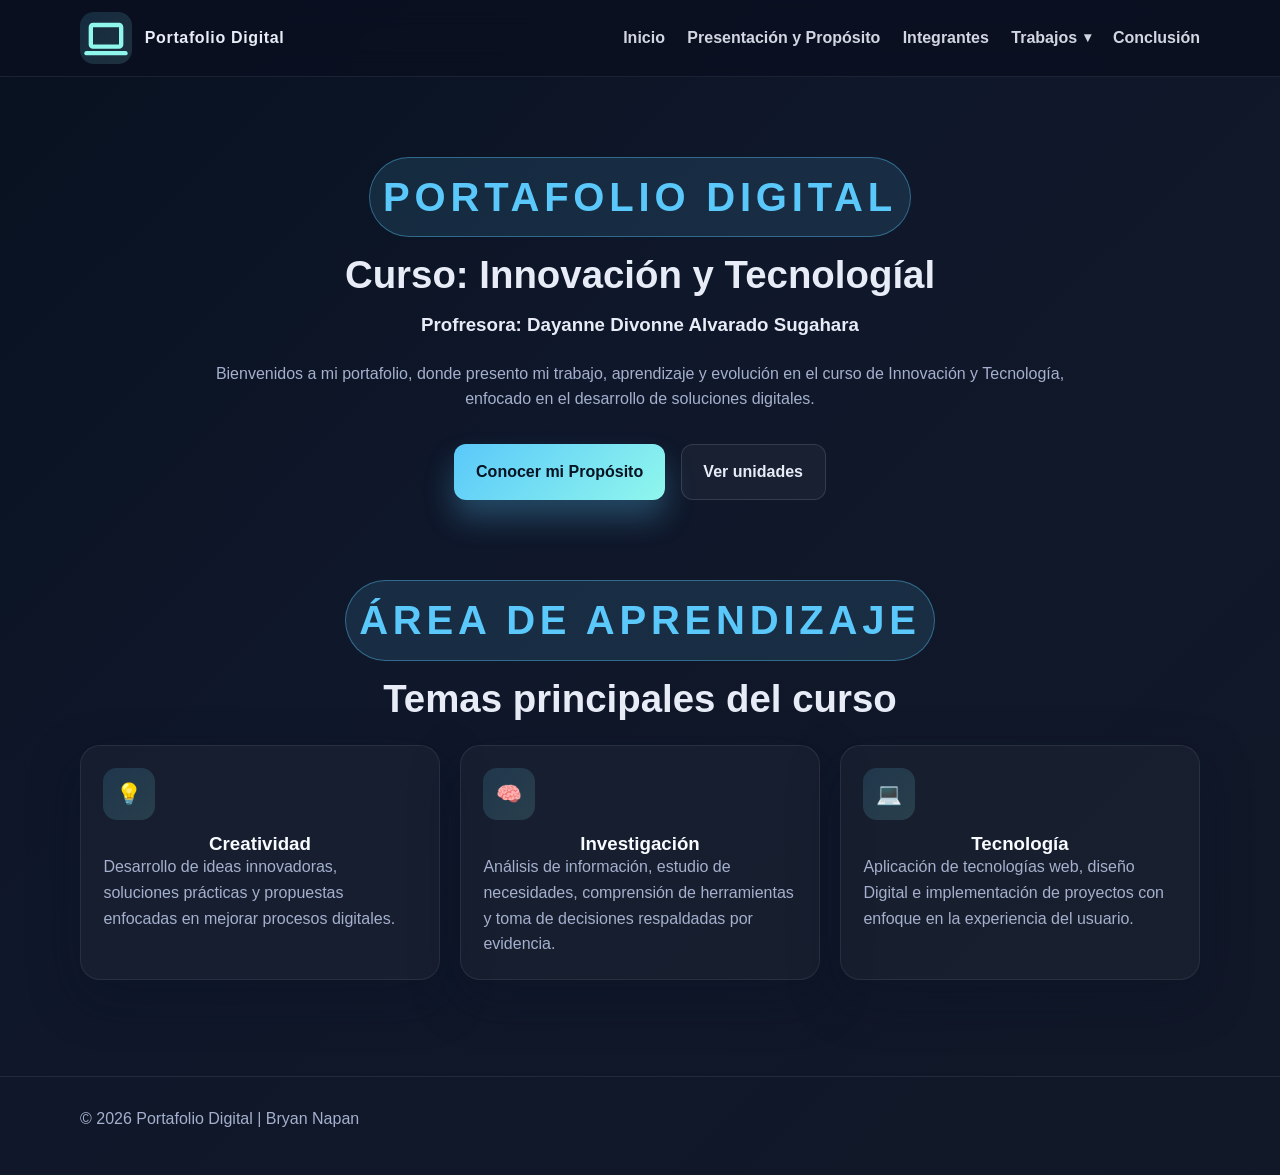
<file: index.html>
<!DOCTYPE html>
<html lang="es">

<head>
  <meta charset="UTF-8" />
  <meta name="viewport" content="width=device-width, initial-scale=1.0" />
  <title>Portafolio Digital | Inicio</title>
  <link rel="stylesheet" href="styles.css" />
</head>

<body>
  <header class="site-header">
    <div class="container navbar">
      <a class="brand" href="index.html" aria-label="Inicio">
        <span class="brand-mark"><svg xmlns="http://www.w3.org/2000/svg" width="24" height="24" viewBox="0 0 24 24"
            fill="none" stroke="currentColor" stroke-width="2" stroke-linecap="round" stroke-linejoin="round"
            class="icon icon-tabler icons-tabler-outline icon-tabler-device-laptop">
            <path stroke="none" d="M0 0h24v24H0z" fill="none" width="10" height="24" />
            <path d="M3 19l18 0" />
            <path d="M5 7a1 1 0 0 1 1 -1h12a1 1 0 0 1 1 1v8a1 1 0 0 1 -1 1h-12a1 1 0 0 1 -1 -1l0 -8" />
          </svg></span>
        <span>Portafolio Digital</span>
      </a>

      <button class="menu-button" aria-label="Abrir menú" aria-expanded="false">Menú</button>

      <nav aria-label="Navegación principal">
        <ul class="nav-links">
          <li><a href="index.html">Inicio</a></li>
          <li><a href="presentacion.html">Presentación y Propósito</a></li>
          <li><a href="integrantes.html">Integrantes</a></li>
          <li class="has-dropdown">
            <a href="unidades.html" aria-expanded="false">Trabajos</a>
            <ul class="submenu">
              <li><a href="cuaderno-digital.html">Cuaderno Digital</a></li>
              <li><a href="sitio-web.html">Sitio Web</a></li>
              <li><a href="encuesta.html">Formulario</a></li>
              <li><a href="trabajo-5.html">Trabajo 5</a></li>
              <li><a href="trabajo-6.html">Trabajo 6</a></li>
              <li><a href="trabajo-7.html">Trabajo 7</a></li>
            </ul>
          </li>
          <li><a href="conclusion.html">Conclusión</a></li>
        </ul>
      </nav>
    </div>
  </header>

  <main>
    <section class="page-hero">
      <div class="container hero-grid">
        <div>
          <span class="eyebrow">Portafolio Digital</span>
          <h2>Curso: Innovación y Tecnologíal</h2>
          <h3>Profresora: Dayanne Divonne Alvarado Sugahara </h3>
         <br> 
          <p>
            Bienvenidos a mi portafolio, donde presento mi trabajo, aprendizaje y evolución en el curso de
            Innovación y Tecnología, enfocado en el desarrollo de soluciones digitales.
          </p>
          <div class="hero-actions">
            <a class="btn btn-primary" href="presentacion.html">Conocer mi Propósito</a>
            <a class="btn btn-secondary" href="unidades.html">Ver unidades</a>
          </div>
        </div>
      </div>
    </section>

    <section class="section">
      <div class="container">
        <div class="section-head">
          <span class="eyebrow">Área de aprendizaje</span>
          <h2>Temas principales del curso</h2>
        </div>

        <div class="grid-3">
          <article class="card">
            <div class="icon">💡</div>
            <h3>Creatividad</h3>
            <p>
              Desarrollo de ideas innovadoras, soluciones prácticas y propuestas enfocadas en mejorar procesos
              digitales.
            </p>
          </article>

          <article class="card">
            <div class="icon">🧠</div>
            <h3>Investigación</h3>
            <p>
              Análisis de información, estudio de necesidades, comprensión de herramientas y toma de decisiones
              respaldadas por evidencia.
            </p>
          </article>

          <article class="card">
            <div class="icon">💻</div>
            <h3>Tecnología</h3>
            <p>
              Aplicación de tecnologías web, diseño Digital e implementación de proyectos con enfoque en la
              experiencia del usuario.
            </p>
          </article>
        </div>
      </div>
    </section>

    
  <footer class="site-footer">
    <div class="container footer-content">
      <p>© 2026 Portafolio Digital | Bryan Napan</p>
    </div>
  </footer>

  <script src="script.js"></script>
</body>

</html>
</file>
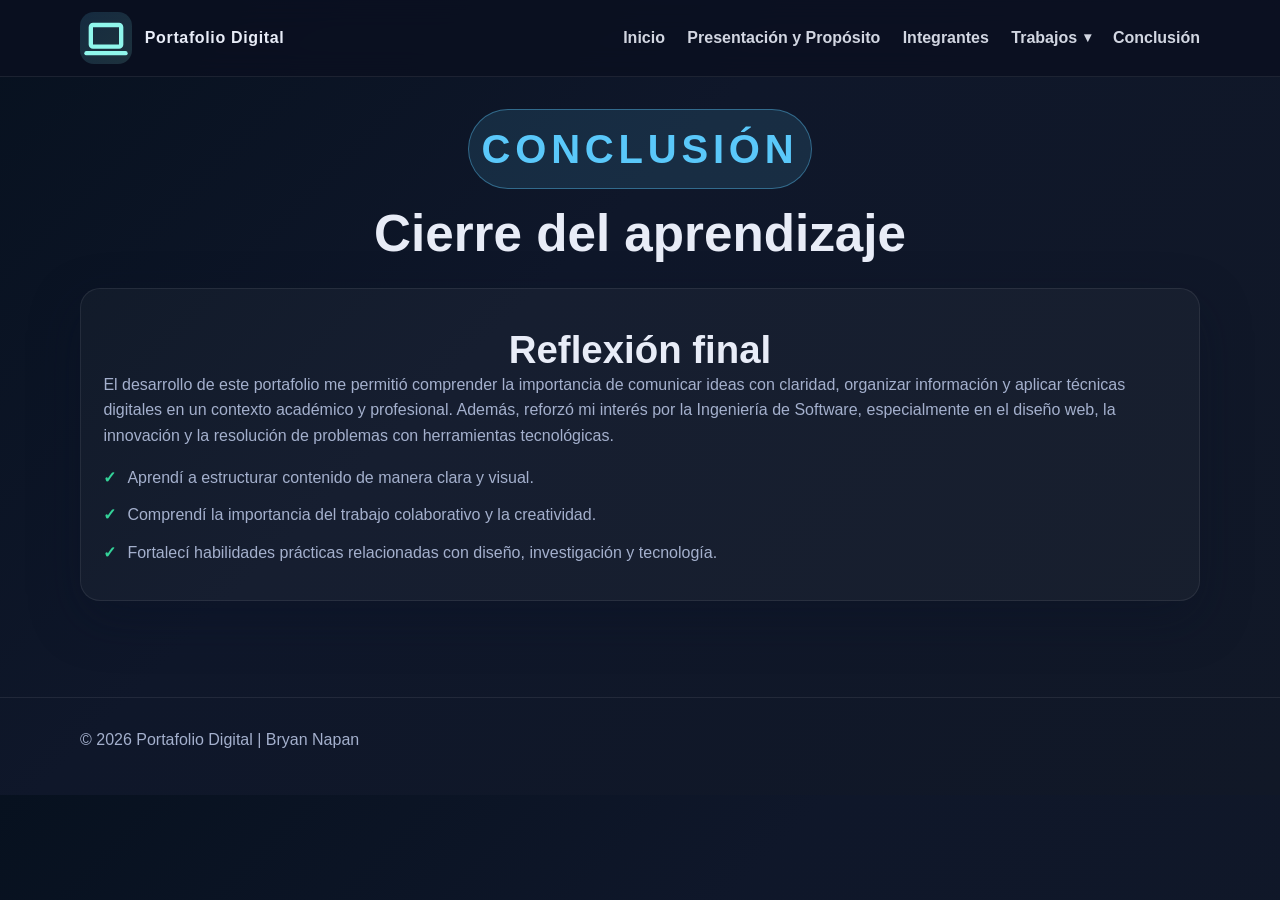
<file: conclusion.html>
<!DOCTYPE html>
<html lang="es">
  <head>
    <meta charset="UTF-8" />
    <meta name="viewport" content="width=device-width, initial-scale=1.0" />
    <title>Portafolio Digital | Conclusión</title>
    <link rel="stylesheet" href="styles.css" />
  </head>
  <body>
    <header class="site-header">
      <div class="container navbar">
       <a class="brand" href="index.html" aria-label="Inicio">
        <span class="brand-mark"><svg xmlns="http://www.w3.org/2000/svg" width="24" height="24" viewBox="0 0 24 24"
            fill="none" stroke="currentColor" stroke-width="2" stroke-linecap="round" stroke-linejoin="round"
            class="icon icon-tabler icons-tabler-outline icon-tabler-device-laptop">
            <path stroke="none" d="M0 0h24v24H0z" fill="none" width="10" height="24" />
            <path d="M3 19l18 0" />
            <path d="M5 7a1 1 0 0 1 1 -1h12a1 1 0 0 1 1 1v8a1 1 0 0 1 -1 1h-12a1 1 0 0 1 -1 -1l0 -8" />
          </svg></span>
        <span>Portafolio Digital</span>
      </a>

        <button class="menu-button" aria-label="Abrir menú" aria-expanded="false">Menú</button>

        <nav aria-label="Navegación principal">
          <ul class="nav-links">
            <li><a href="index.html">Inicio</a></li>
            <li><a href="presentacion.html">Presentación y Propósito</a></li>
            <li><a href="integrantes.html">Integrantes</a></li>
            <li class="has-dropdown">
              <a href="unidades.html" aria-expanded="false">Trabajos</a>
              <ul class="submenu">
                <li><a href="cuaderno-digital.html">Cuaderno Digital</a></li>
                <li><a href="sitio-web.html">Sitio Web</a></li>
                <li><a href="encuesta.html">Formulario</a></li>
                <li><a href="trabajo-5.html">Trabajo 5</a></li>
                <li><a href="trabajo-6.html">Trabajo 6</a></li>
                <li><a href="trabajo-7.html">Trabajo 7</a></li>
              </ul>
            </li>
            <li><a href="conclusion.html">Conclusión</a></li>
          </ul>
        </nav>
      </div>
    </header>

    <main class="container section">
      <div class="section-head">
        <span class="eyebrow">Conclusión</span>
        <h1>Cierre del aprendizaje</h1>
      </div>

      <div class="card">
        <h2>Reflexión final</h2>
        <p>
          El desarrollo de este portafolio me permitió comprender la importancia de comunicar ideas con claridad,
          organizar información y aplicar técnicas digitales en un contexto académico y profesional. Además, reforzó mi
          interés por la Ingeniería de Software, especialmente en el diseño web, la innovación y la resolución de
          problemas con herramientas tecnológicas.
        </p>
        <ul class="check-list" style="margin-top: 1rem;">
          <li>Aprendí a estructurar contenido de manera clara y visual.</li>
          <li>Comprendí la importancia del trabajo colaborativo y la creatividad.</li>
          <li>Fortalecí habilidades prácticas relacionadas con diseño, investigación y tecnología.</li>
        </ul>
      </div>

       </main>

    <footer class="site-footer">
      <div class="container footer-content">
        <p>© 2026 Portafolio Digital | Bryan Napan</p>
      </div>
    </footer>

    <script src="script.js"></script>
  </body>
</html>
</file>
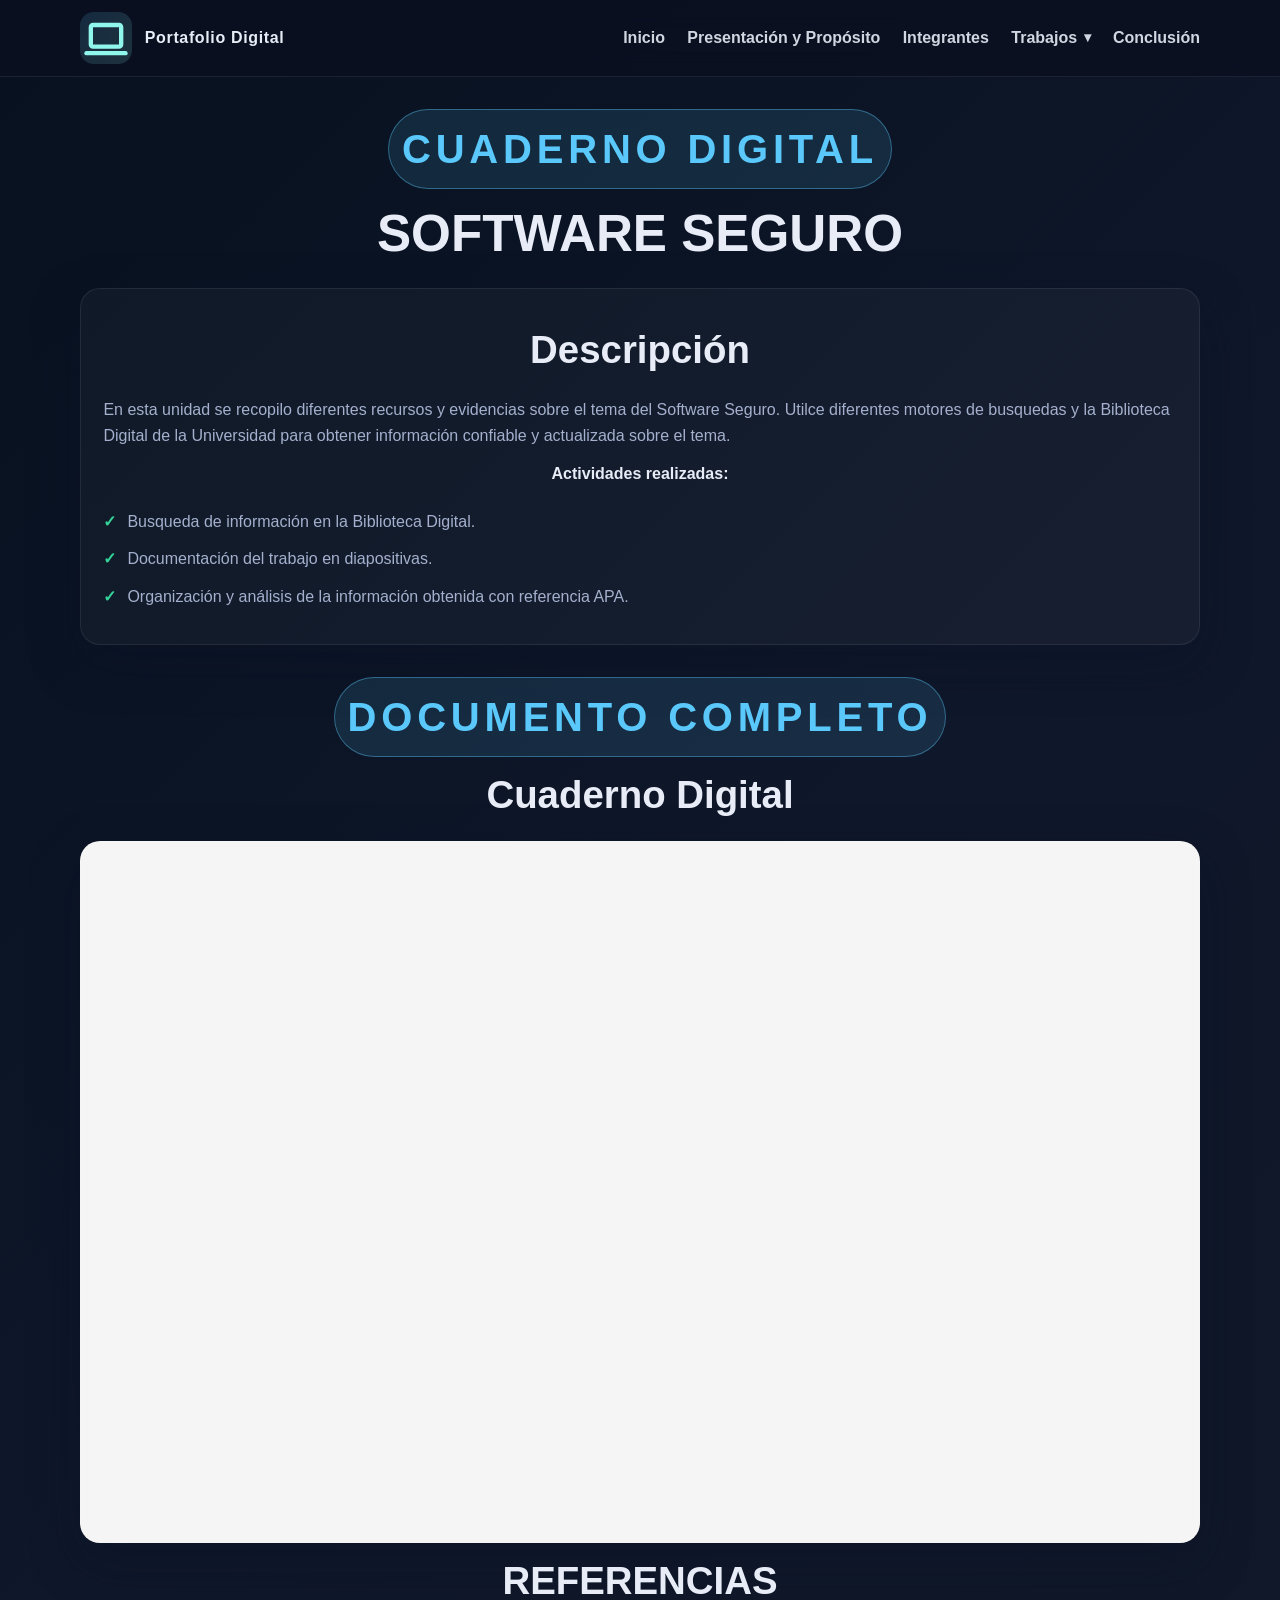
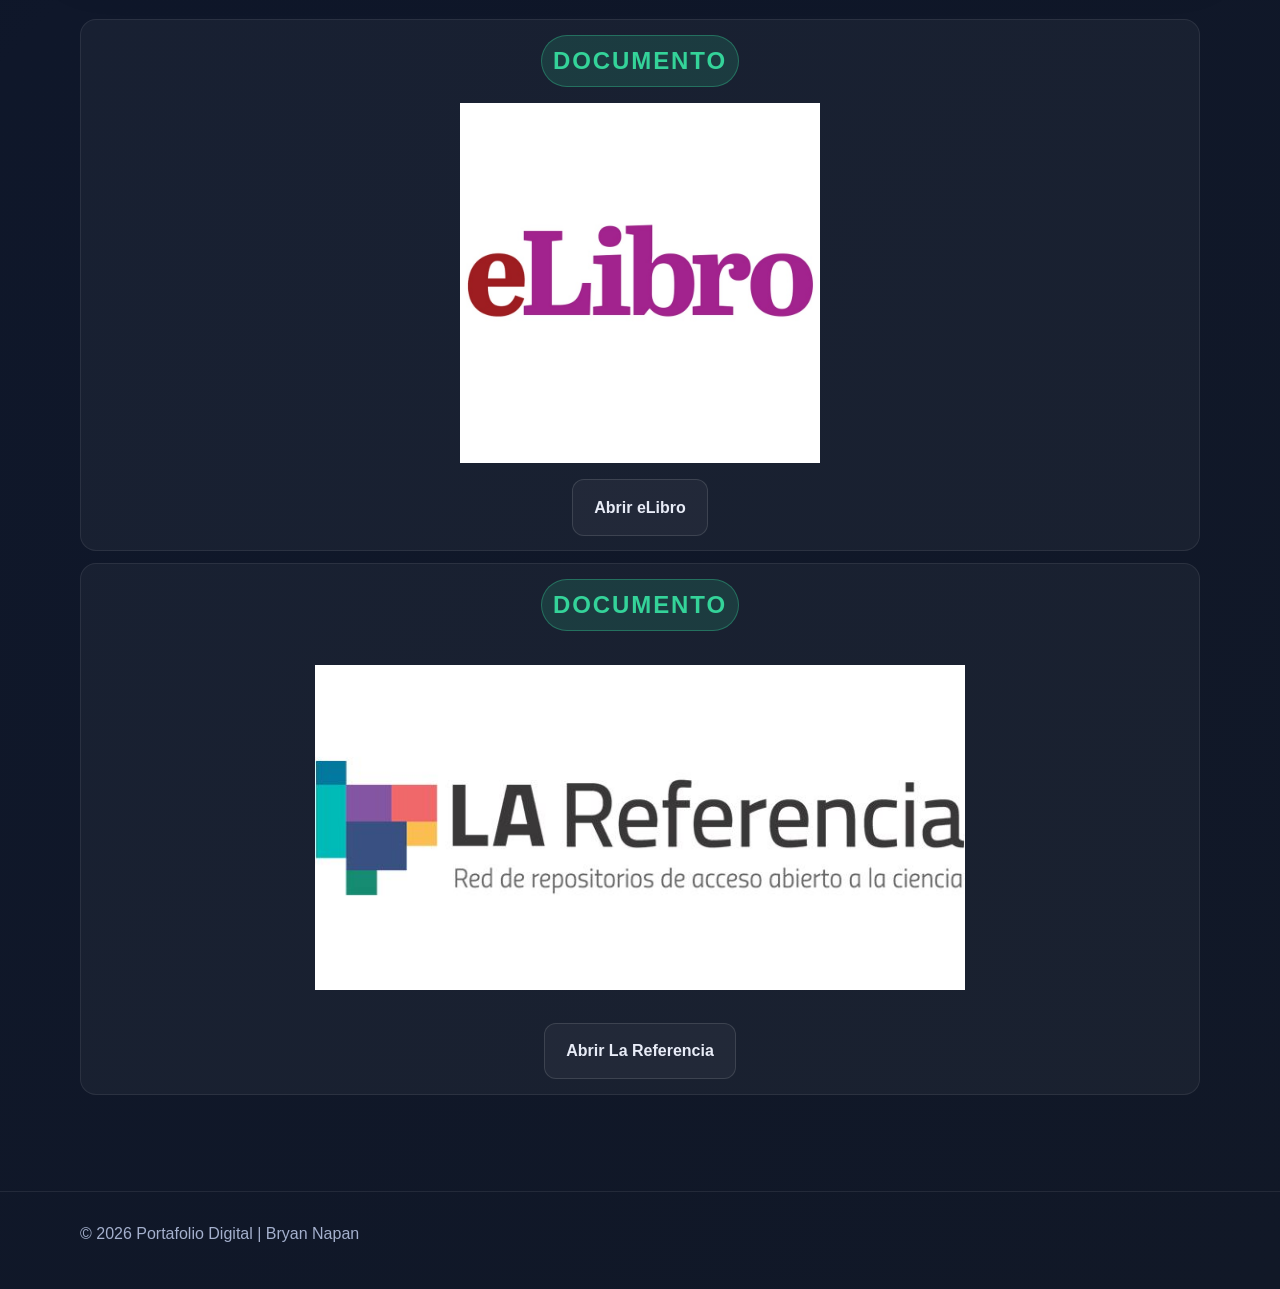
<file: cuaderno-digital.html>
<!DOCTYPE html>
<html lang="es">
  <head>
    <meta charset="UTF-8" />
    <meta name="viewport" content="width=device-width, initial-scale=1.0" />
    <title>Portafolio Digital | Cuaderno Digital</title>
    <link rel="stylesheet" href="styles.css" />
  </head>
  <body>
    <header class="site-header">
      <div class="container navbar">
        <a class="brand" href="index.html" aria-label="Inicio">
        <span class="brand-mark"><svg xmlns="http://www.w3.org/2000/svg" width="24" height="24" viewBox="0 0 24 24"
            fill="none" stroke="currentColor" stroke-width="2" stroke-linecap="round" stroke-linejoin="round"
            class="icon icon-tabler icons-tabler-outline icon-tabler-device-laptop">
            <path stroke="none" d="M0 0h24v24H0z" fill="none" width="10" height="24" />
            <path d="M3 19l18 0" />
            <path d="M5 7a1 1 0 0 1 1 -1h12a1 1 0 0 1 1 1v8a1 1 0 0 1 -1 1h-12a1 1 0 0 1 -1 -1l0 -8" />
          </svg></span>
        <span>Portafolio Digital</span>
      </a>

        <button class="menu-button" aria-label="Abrir menú" aria-expanded="false">Menú</button>

        <nav aria-label="Navegación principal">
          <ul class="nav-links">
            <li><a href="index.html">Inicio</a></li>
            <li><a href="presentacion.html">Presentación y Propósito</a></li>
            <li><a href="integrantes.html">Integrantes</a></li>
            <li class="has-dropdown">
              <a href="unidades.html" aria-expanded="false">Trabajos</a>
              <ul class="submenu">
                <li><a href="cuaderno-digital.html">Cuaderno Digital</a></li>
                <li><a href="sitio-web.html">Sitio Web</a></li>
                <li><a href="encuesta.html">Formulario</a></li>
                <li><a href="trabajo-5.html">Trabajo 5</a></li>
                <li><a href="trabajo-6.html">Trabajo 6</a></li>
                <li><a href="trabajo-7.html">Trabajo 7</a></li>
              </ul>
            </li>
            <li><a href="conclusion.html">Conclusión</a></li>
          </ul>
        </nav>
      </div>
    </header>

    <main class="container section">
      <div class="section-head">
        <span class="eyebrow">Cuaderno digital</span>
        <h1>SOFTWARE SEGURO</h1>
      </div>
      <div class="card">
        <h2>Descripción</h2>
        <br>
        <p>
          En esta unidad se recopilo diferentes recursos y evidencias sobre el tema del Software Seguro.
          Utilce diferentes motores de busquedas y la Biblioteca Digital de la Universidad para obtener información confiable y actualizada sobre el tema.
        </p>
        <ul class="check-list" style="margin-top: 1rem;">
          <h4>Actividades realizadas:</h4>
          <br>
          <li>Busqueda de información en la Biblioteca Digital.</li>
          <li>Documentación del trabajo en diapositivas.</li>
          <li>Organización y análisis de la información obtenida con referencia APA.</li>
        </ul>
      </div>

      <section class="pdf-section" aria-labelledby="pdf-title">
        <div class="section-head">
          <span class="eyebrow">Documento completo</span>
          <h2 id="pdf-title">Cuaderno Digital</h2>
        </div>
        <div class="pdf-viewer">
          <iframe
            src="Cuaderno_digital_Bryan_Napan.pdf"
            title="Cuaderno Digital completo"
            loading="lazy">
          </iframe>
        </div>
      </section>

      <section class="related-resources">
        <h2>REFERENCIAS</h2>
        <div class="resource-list">
          <div class="resource-item media-resource">
            <div class="media-resource-content">
              <span class="tag">Documento</span>
              <img class="media-image" src="elibro.jpg" alt="Portada de eLibro">
              <a class="btn btn-secondary" href="https://elibro.net/" target="_blank" rel="noopener noreferrer">Abrir eLibro</a>
            </div>
          </div>
          <div class="resource-item media-resource">
            <div class="media-resource-content">
              <span class="tag">Documento</span>
              <img class="media-image" src="lareferencia.jpg" alt="Logo de La Referencia">
              <a class="btn btn-secondary" href="https://www.lareferencia.info/" target="_blank" rel="noopener noreferrer">Abrir La Referencia</a>
            </div>
          </div>
        </div>
      </section>
    </main>

    <footer class="site-footer">
      <div class="container footer-content">
        <p>© 2026 Portafolio Digital | Bryan Napan</p>
      </div>
    </footer>

    <script src="script.js"></script>
  </body>
</html>
</file>
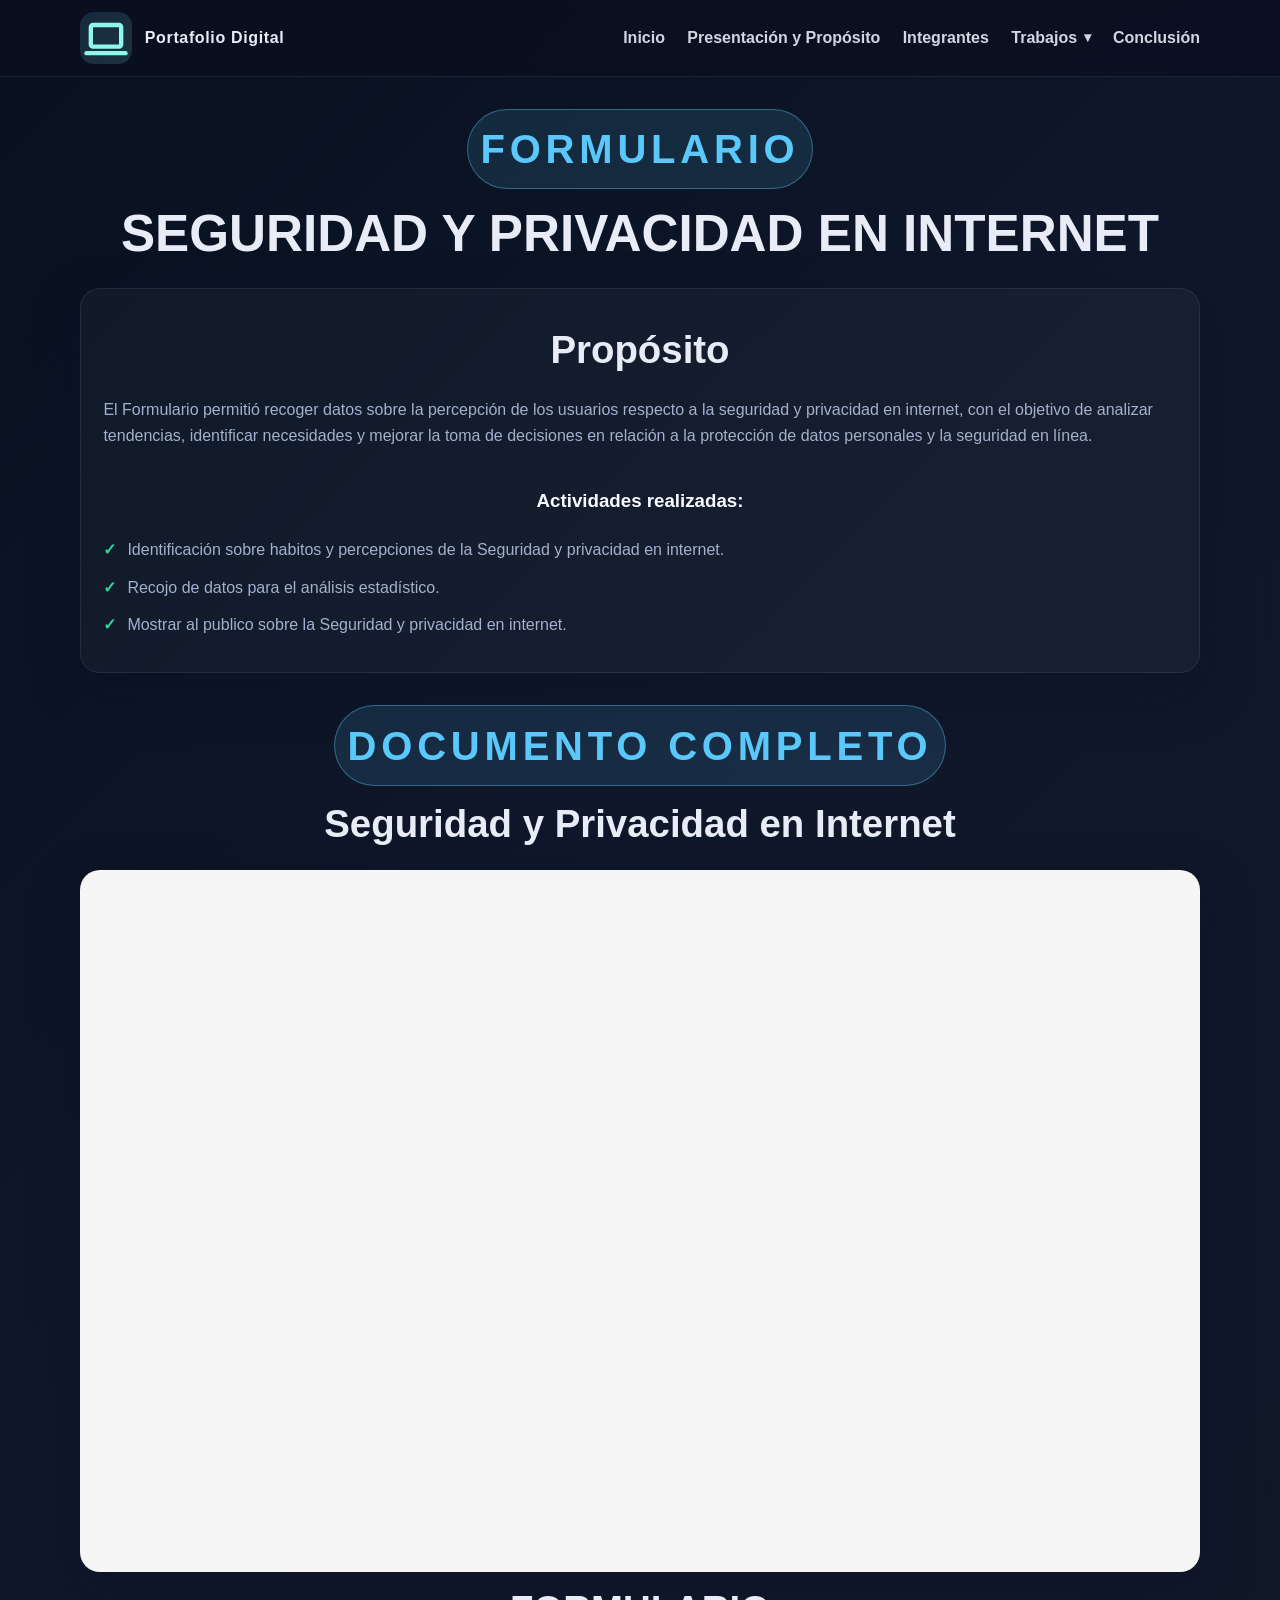
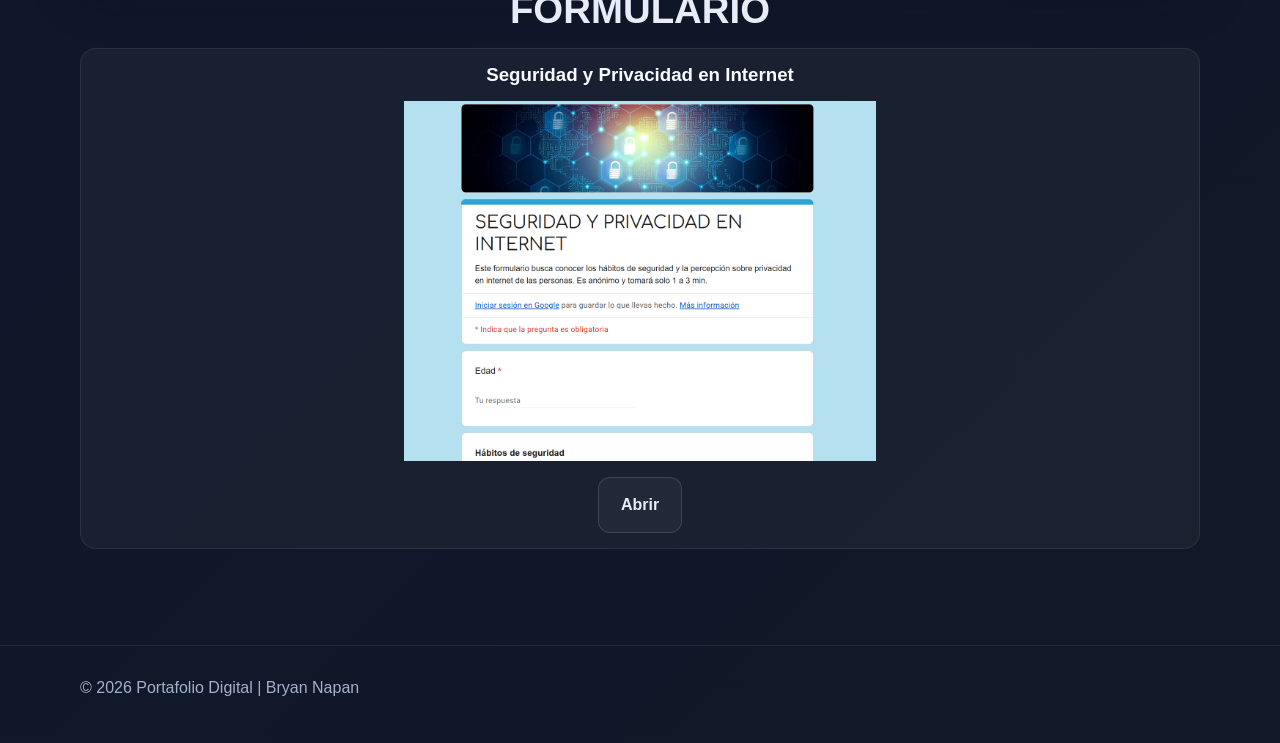
<file: encuesta.html>
<!DOCTYPE html>
<html lang="es">

<head>
  <meta charset="UTF-8" />
  <meta name="viewport" content="width=device-width, initial-scale=1.0" />
  <title>Portafolio Digital | Encuesta</title>
  <link rel="stylesheet" href="styles.css" />
</head>

<body>
  <header class="site-header">
    <div class="container navbar">
      <a class="brand" href="index.html" aria-label="Inicio">
        <span class="brand-mark"><svg xmlns="http://www.w3.org/2000/svg" width="24" height="24" viewBox="0 0 24 24"
            fill="none" stroke="currentColor" stroke-width="2" stroke-linecap="round" stroke-linejoin="round"
            class="icon icon-tabler icons-tabler-outline icon-tabler-device-laptop">
            <path stroke="none" d="M0 0h24v24H0z" fill="none" width="10" height="24" />
            <path d="M3 19l18 0" />
            <path d="M5 7a1 1 0 0 1 1 -1h12a1 1 0 0 1 1 1v8a1 1 0 0 1 -1 1h-12a1 1 0 0 1 -1 -1l0 -8" />
          </svg></span>
        <span>Portafolio Digital</span>
      </a>

      <button class="menu-button" aria-label="Abrir menú" aria-expanded="false">Menú</button>

      <nav aria-label="Navegación principal">
        <ul class="nav-links">
          <li><a href="index.html">Inicio</a></li>
          <li><a href="presentacion.html">Presentación y Propósito</a></li>
          <li><a href="integrantes.html">Integrantes</a></li>
          <li class="has-dropdown">
            <a href="unidades.html" aria-expanded="false">Trabajos</a>
            <ul class="submenu">
              <li><a href="cuaderno-digital.html">Cuaderno Digital</a></li>
              <li><a href="sitio-web.html">Sitio Web</a></li>
              <li><a href="encuesta.html">Formulario</a></li>
              <li><a href="trabajo-5.html">Trabajo 5</a></li>
              <li><a href="trabajo-6.html">Trabajo 6</a></li>
              <li><a href="trabajo-7.html">Trabajo 7</a></li>
            </ul>
          </li>
          <li><a href="conclusion.html">Conclusión</a></li>
        </ul>
      </nav>
    </div>
  </header>

  <main class="container section">
    <div class="section-head">
      <span class="eyebrow">FORMULARIO</span>
      <h1>SEGURIDAD Y PRIVACIDAD EN INTERNET</h1>
    </div>

    <div class="card">
      <h2>Propósito</h2>
      <br>
      <p>
        El Formulario permitió recoger datos sobre la percepción de los usuarios respecto a la seguridad y privacidad en
        internet, con el objetivo de analizar tendencias, identificar necesidades y mejorar la toma de decisiones en
        relación a la protección de datos personales y la seguridad en línea.
      </p>
      <br>
      <ul class="check-list" style="margin-top: 1rem;">
        <h3>Actividades realizadas:</h3>
        <br>
        <li>Identificación sobre habitos y percepciones de la Seguridad y privacidad en internet.</li>
        <li>Recojo de datos para el análisis estadístico.</li>
        <li>Mostrar al publico sobre la Seguridad y privacidad en internet.</li>
      </ul>
    </div>
    <section class="pdf-section" aria-labelledby="pdf-title">
        <div class="section-head">
          <span class="eyebrow">Documento completo</span>
          <h2 id="pdf-title">Seguridad y Privacidad en Internet</h2>
        </div>
        <div class="pdf-viewer">
          <iframe
            src="tarea_3.pdf"
            title="Seguridad y Privacidad en Internet"
            loading="lazy">
          </iframe>
        </div>
      </section>

    <section class="website-section">
        <h2>FORMULARIO</h2>
        <div class="resource-list">
          <div class="resource-item media-resource">
            <div class="media-resource-content">
             <span><h3>Seguridad y Privacidad en Internet</h3> </span>
                <img class="media-image" src="formularo.png" alt="Vista previa del formulario sobre seguridad y privacidad en internet">
              </a>
              <a class="btn btn-secondary" href="https://docs.google.com/forms/d/e/1FAIpQLScqGfO2q2NUv504kr3o0xIFQsbJsuZ9J6qIenwFmTt25d83Gg/viewform" target="_blank" rel="noopener noreferrer">Abrir</a>
            </div>
          </div>
        </div>
      </section>
  </main>

  <footer class="site-footer">
    <div class="container footer-content">
      <p>© 2026 Portafolio Digital | Bryan Napan</p>
    </div>
  </footer>

  <script src="script.js"></script>
</body>

</html>
</file>
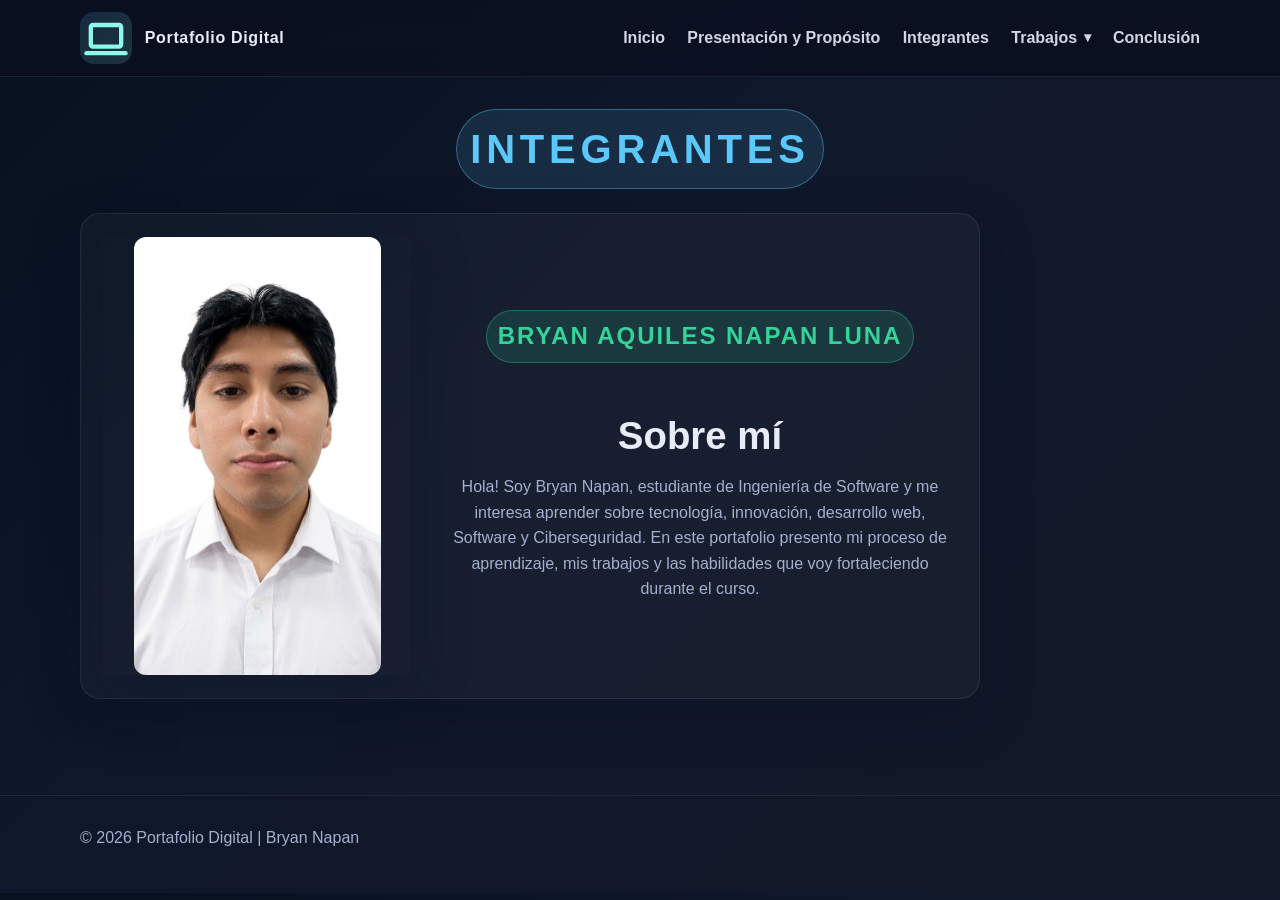
<file: integrantes.html>
<!DOCTYPE html>
<html lang="es">
  <head>
    <meta charset="UTF-8" />
    <meta name="viewport" content="width=device-width, initial-scale=1.0" />
    <title>Portafolio Digital | Integrantes</title>
    <link rel="stylesheet" href="styles.css" />
  </head>
  <body>
    <header class="site-header">
      <div class="container navbar">
        <a class="brand" href="index.html" aria-label="Inicio">
          <span class="brand-mark"><svg xmlns="http://www.w3.org/2000/svg" width="24" height="24" viewBox="0 0 24 24"
            fill="none" stroke="currentColor" stroke-width="2" stroke-linecap="round" stroke-linejoin="round"
            class="icon icon-tabler icons-tabler-outline icon-tabler-device-laptop">
            <path stroke="none" d="M0 0h24v24H0z" fill="none" />
            <path d="M3 19l18 0" />
            <path d="M5 7a1 1 0 0 1 1 -1h12a1 1 0 0 1 1 1v8a1 1 0 0 1 -1 1h-12a1 1 0 0 1 -1 -1l0 -8" />
          </svg></span>
          <span>Portafolio Digital</span>
        </a>

        <button class="menu-button" aria-label="Abrir menú" aria-expanded="false">Menú</button>

        <nav aria-label="Navegación principal">
          <ul class="nav-links">
            <li><a href="index.html">Inicio</a></li>
            <li><a href="presentacion.html">Presentación y Propósito</a></li>
            <li><a href="integrantes.html" aria-current="page">Integrantes</a></li>
            <li class="has-dropdown">
              <a href="unidades.html" aria-expanded="false">Trabajos</a>
              <ul class="submenu">
                <li><a href="cuaderno-digital.html">Cuaderno Digital</a></li>
                <li><a href="sitio-web.html">Sitio Web</a></li>
                <li><a href="encuesta.html">Formulario</a></li>
                <li><a href="trabajo-5.html">Trabajo 5</a></li>
                <li><a href="trabajo-6.html">Trabajo 6</a></li>
                <li><a href="trabajo-7.html">Trabajo 7</a></li>
              </ul>
            </li>
            <li><a href="conclusion.html">Conclusión</a></li>
          </ul>
        </nav>
      </div>
    </header>

    <main class="container section">
      <div class="section-head">
        <span class="eyebrow">Integrantes</span>
      </div>

      <article class="card member-profile">
        <div class="member-photo">
          <img src="bryan.jpeg" alt="Fotografía del integrante" width="80%"/>
        </div>
        <div class="member-description">
          <span class="tag">BRYAN AQUILES NAPAN LUNA</span>
          <br>
          <br>
          <h2>Sobre mí</h2>
          <p>
           Hola! Soy Bryan Napan, estudiante de Ingeniería de Software y me interesa aprender sobre tecnología, innovación, desarrollo
            web, Software y Ciberseguridad. En este portafolio presento mi proceso de aprendizaje, mis trabajos y las habilidades que voy
            fortaleciendo durante el curso.
          </p>
        </div>
      </article>
    </main>

    <footer class="site-footer">
      <div class="container footer-content">
        <p>© 2026 Portafolio Digital | Bryan Napan</p>
      </div>
    </footer>

    <script src="script.js"></script>
  </body>
</html>
</file>
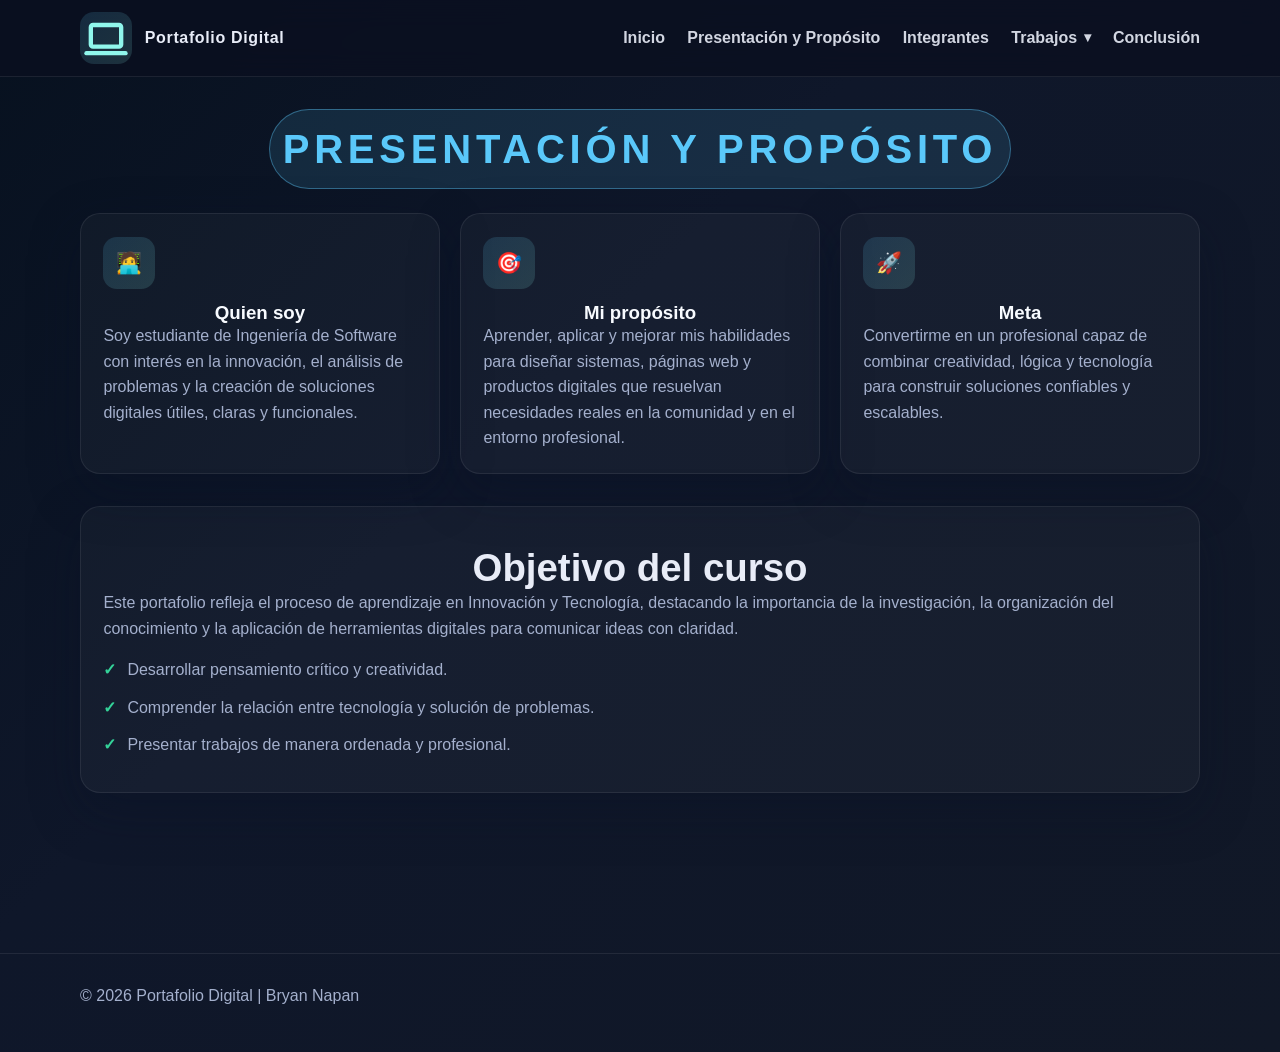
<file: presentacion.html>
<!DOCTYPE html>
<html lang="es">
  <head>
    <meta charset="UTF-8" />
    <meta name="viewport" content="width=device-width, initial-scale=1.0" />
    <title>Portafolio Digital | Presentación y Propósito</title>
    <link rel="stylesheet" href="styles.css" />
  </head>
  <body>
    <header class="site-header">
      <div class="container navbar">
        <a class="brand" href="index.html" aria-label="Inicio">
        <span class="brand-mark"><svg xmlns="http://www.w3.org/2000/svg" width="24" height="24" viewBox="0 0 24 24"
            fill="none" stroke="currentColor" stroke-width="2" stroke-linecap="round" stroke-linejoin="round"
            class="icon icon-tabler icons-tabler-outline icon-tabler-device-laptop">
            <path stroke="none" d="M0 0h24v24H0z" fill="none" width="10" height="24" />
            <path d="M3 19l18 0" />
            <path d="M5 7a1 1 0 0 1 1 -1h12a1 1 0 0 1 1 1v8a1 1 0 0 1 -1 1h-12a1 1 0 0 1 -1 -1l0 -8" />
          </svg></span>
        <span>Portafolio Digital</span>
      </a>

        <button class="menu-button" aria-label="Abrir menú" aria-expanded="false">Menú</button>

        <nav aria-label="Navegación principal">
          <ul class="nav-links">
            <li><a href="index.html">Inicio</a></li>
            <li><a href="presentacion.html">Presentación y Propósito</a></li>
            <li><a href="integrantes.html">Integrantes</a></li>
            <li class="has-dropdown">
              <a href="unidades.html" aria-expanded="false">Trabajos</a>
              <ul class="submenu">
                <li><a href="cuaderno-digital.html">Cuaderno Digital</a></li>
                <li><a href="sitio-web.html">Sitio Web</a></li>
                <li><a href="encuesta.html">Formulario</a></li>
                <li><a href="trabajo-5.html">Trabajo 5</a></li>
                <li><a href="trabajo-6.html">Trabajo 6</a></li>
                <li><a href="trabajo-7.html">Trabajo 7</a></li>
              </ul>
            </li>
            <li><a href="conclusion.html">Conclusión</a></li>
          </ul>
        </nav>
      </div>
    </header>

    <main class="container section">
      <div class="section-head">
        <span class="eyebrow">Presentación y Propósito</span>
      </div>

      <div class="grid-3">
        <article class="card">
          <div class="icon">🧑‍💻</div>
          <h3>Quien soy</h3>
          <p>
            Soy estudiante de Ingeniería de Software con interés en la innovación, el análisis de problemas y la
            creación de soluciones digitales útiles, claras y funcionales.
          </p>
        </article>

        <article class="card">
          <div class="icon">🎯</div>
          <h3>Mi propósito</h3>
          <p>
            Aprender, aplicar y mejorar mis habilidades para diseñar sistemas, páginas web y productos digitales que
            resuelvan necesidades reales en la comunidad y en el entorno profesional.
          </p>
        </article>

        <article class="card">
          <div class="icon">🚀</div>
          <h3>Meta</h3>
          <p>
            Convertirme en un profesional capaz de combinar creatividad, lógica y tecnología para construir soluciones
            confiables y escalables.
          </p>
        </article>
      </div>

      <div class="section" style="padding-top: 2rem;">
        <div class="card">
          <h2>Objetivo del curso</h2>
          <p>
            Este portafolio refleja el proceso de aprendizaje en Innovación y Tecnología, destacando la importancia de
            la investigación, la organización del conocimiento y la aplicación de herramientas digitales para comunicar
            ideas con claridad.
          </p>
          <ul class="check-list" style="margin-top: 1rem;">
            <li>Desarrollar pensamiento crítico y creatividad.</li>
            <li>Comprender la relación entre tecnología y solución de problemas.</li>
            <li>Presentar trabajos de manera ordenada y profesional.</li>
          </ul>
        </div>
      </div>

      
    </main>

    <footer class="site-footer">
      <div class="container footer-content">
        <p>© 2026 Portafolio Digital | Bryan Napan</p>
      </div>
    </footer>

    <script src="script.js"></script>
  </body>
</html>
</file>
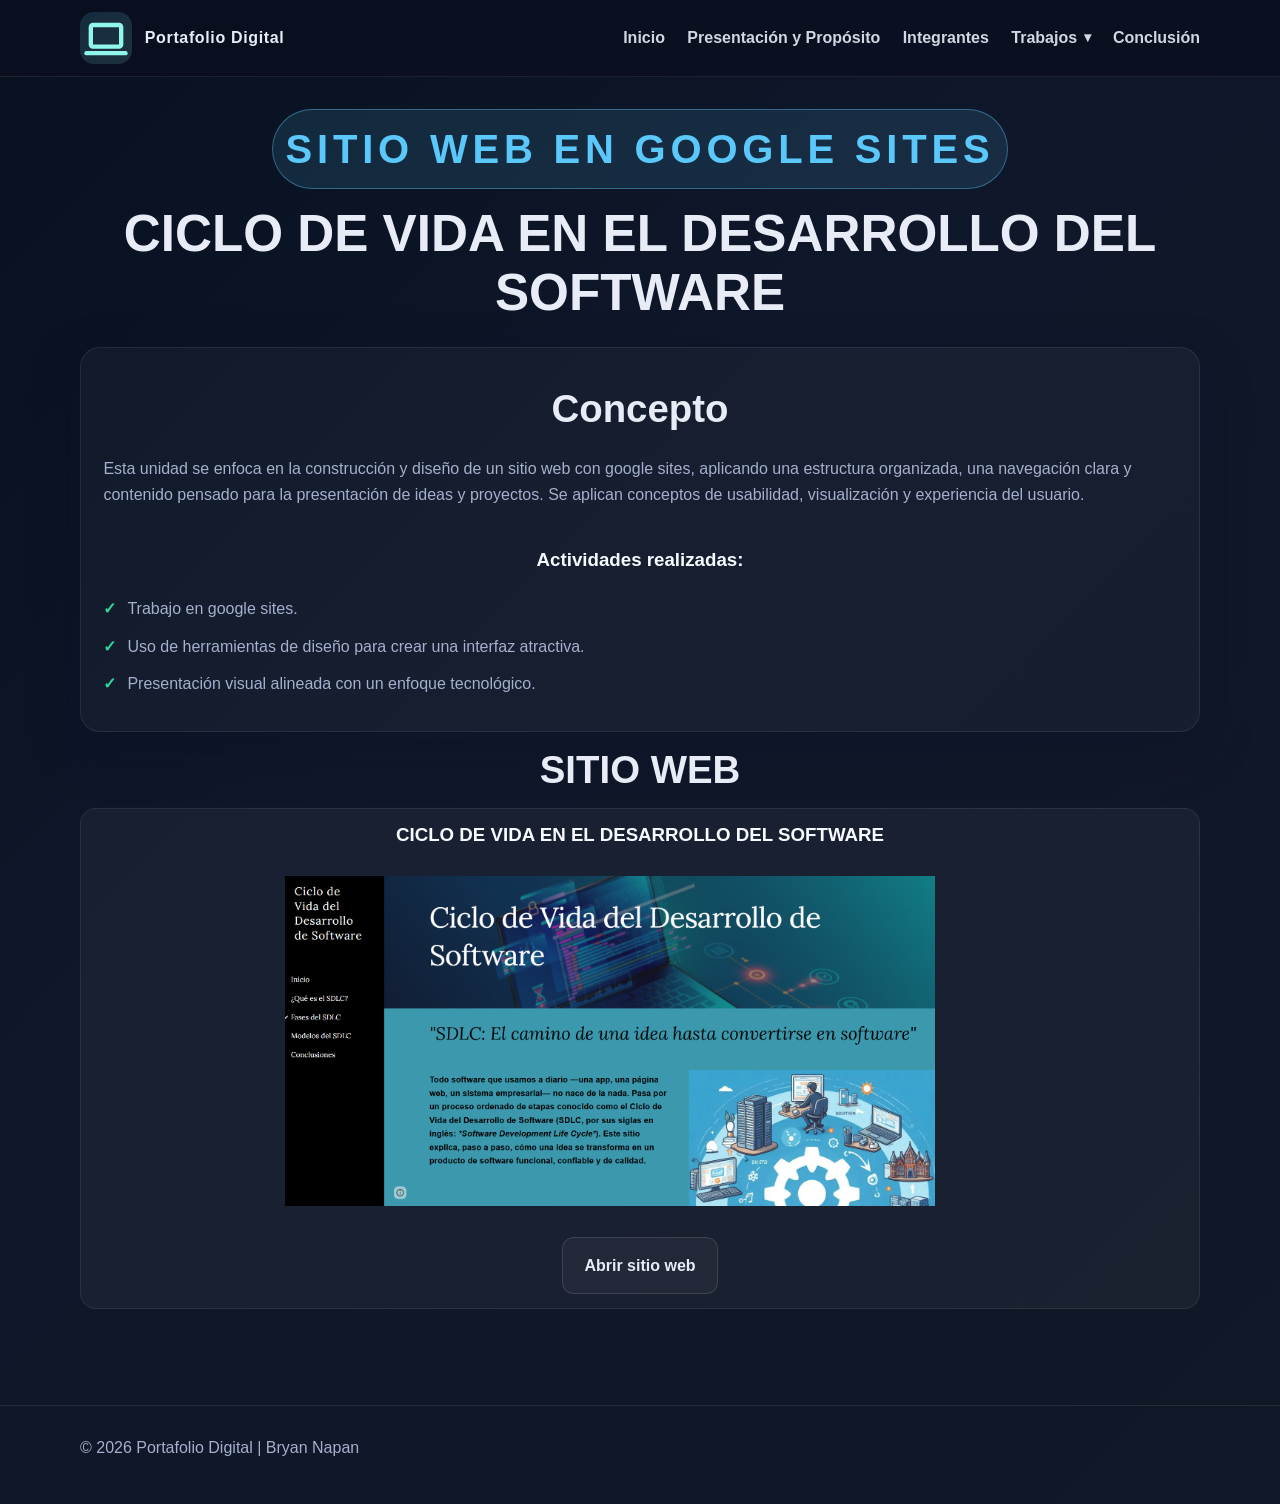
<file: sitio-web.html>
<!DOCTYPE html>
<html lang="es">
  <head>
    <meta charset="UTF-8" />
    <meta name="viewport" content="width=device-width, initial-scale=1.0" />
    <title>Portafolio Digital | Sitio Web</title>
    <link rel="stylesheet" href="styles.css" />
  </head>
  <body>
    <header class="site-header">
      <div class="container navbar">
       <a class="brand" href="index.html" aria-label="Inicio">
        <span class="brand-mark"><svg xmlns="http://www.w3.org/2000/svg" width="24" height="24" viewBox="0 0 24 24"
            fill="none" stroke="currentColor" stroke-width="2" stroke-linecap="round" stroke-linejoin="round"
            class="icon icon-tabler icons-tabler-outline icon-tabler-device-laptop">
            <path stroke="none" d="M0 0h24v24H0z" fill="none" width="10" height="24" />
            <path d="M3 19l18 0" />
            <path d="M5 7a1 1 0 0 1 1 -1h12a1 1 0 0 1 1 1v8a1 1 0 0 1 -1 1h-12a1 1 0 0 1 -1 -1l0 -8" />
          </svg></span>
        <span>Portafolio Digital</span>
      </a>

        <button class="menu-button" aria-label="Abrir menú" aria-expanded="false">Menú</button>

        <nav aria-label="Navegación principal">
          <ul class="nav-links">
            <li><a href="index.html">Inicio</a></li>
            <li><a href="presentacion.html">Presentación y Propósito</a></li>
            <li><a href="integrantes.html">Integrantes</a></li>
            <li class="has-dropdown">
              <a href="unidades.html" aria-expanded="false">Trabajos</a>
              <ul class="submenu">
                <li><a href="cuaderno-digital.html">Cuaderno Digital</a></li>
                <li><a href="sitio-web.html">Sitio Web</a></li>
                <li><a href="encuesta.html">Formulario</a></li>
                <li><a href="trabajo-5.html">Trabajo 5</a></li>
                <li><a href="trabajo-6.html">Trabajo 6</a></li>
                <li><a href="trabajo-7.html">Trabajo 7</a></li>
              </ul>
            </li>
            <li><a href="conclusion.html">Conclusión</a></li>
          </ul>
        </nav>
      </div>
    </header>

    <main class="container section">
      <div class="section-head">
        <span class="eyebrow">sitio web en Google sites</span>
        <h1>CICLO DE VIDA EN EL DESARROLLO DEL SOFTWARE</h1>
      </div>

      <div class="card">
        <h2>Concepto</h2>
        <br>
        <p>
          Esta unidad se enfoca en la construcción y diseño de un sitio web con google sites, aplicando una estructura organizada, una
          navegación clara y contenido pensado para la presentación de ideas y proyectos. Se aplican conceptos de
          usabilidad, visualización y experiencia del usuario.
        </p>
        <br>
        <ul class="check-list" style="margin-top: 1rem;">
          <h3>Actividades realizadas:</h3>
          <br>
          <li>Trabajo en google sites.</li>
          <li>Uso de herramientas de diseño para crear una interfaz atractiva.</li>
          <li>Presentación visual alineada con un enfoque tecnológico.</li>
        </ul>
      </div>

      <section class="website-section">
        <h2>SITIO WEB</h2>
        <div class="resource-list">
          <div class="resource-item media-resource">
            <div class="media-resource-content">
             <span><h3>CICLO DE VIDA EN EL DESARROLLO DEL SOFTWARE</h3> </span>
              <a href="https://sites.google.com/autonoma.edu.pe/ciclodevidadeldesarrollodesoft/inicio" target="_blank" rel="noopener noreferrer">
                <img class="media-image" src="ciclo_desarrollo.png" alt="Vista previa del sitio web sobre el ciclo de vida del desarrollo de software">
              </a>
              <a class="btn btn-secondary" href="https://sites.google.com/autonoma.edu.pe/ciclodevidadeldesarrollodesoft/inicio" target="_blank" rel="noopener noreferrer">Abrir sitio web</a>
            </div>
          </div>
        </div>
      </section>
    </main>

    <footer class="site-footer">
      <div class="container footer-content">
        <p>© 2026 Portafolio Digital | Bryan Napan</p>
      </div>
    </footer>

    <script src="script.js"></script>
  </body>
</html>
</file>
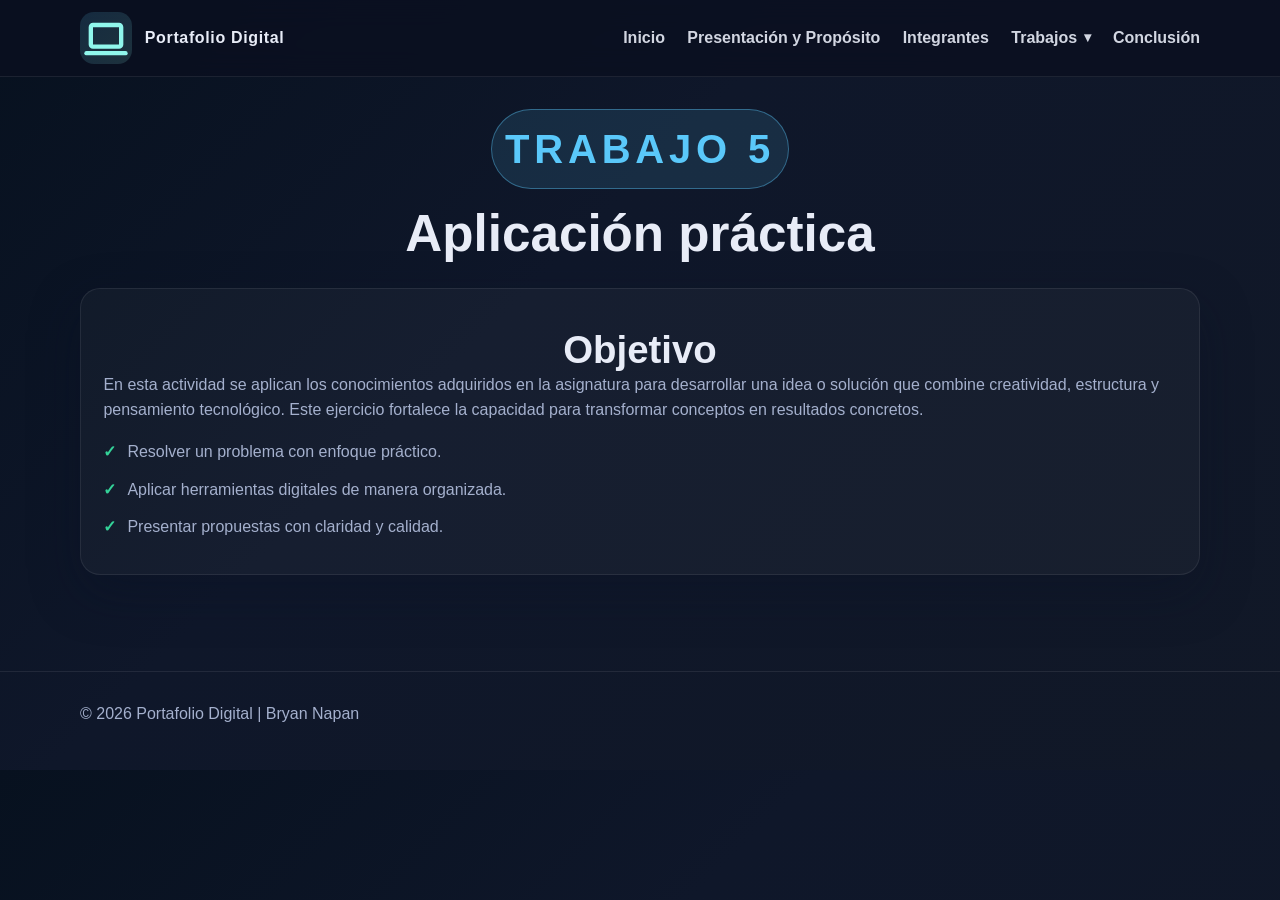
<file: trabajo-5.html>
<!DOCTYPE html>
<html lang="es">
  <head>
    <meta charset="UTF-8" />
    <meta name="viewport" content="width=device-width, initial-scale=1.0" />
    <title>Portafolio Digital | Trabajo 5</title>
    <link rel="stylesheet" href="styles.css" />
  </head>
  <body>
    <header class="site-header">
      <div class="container navbar">
        <a class="brand" href="index.html" aria-label="Inicio">
        <span class="brand-mark"><svg xmlns="http://www.w3.org/2000/svg" width="24" height="24" viewBox="0 0 24 24"
            fill="none" stroke="currentColor" stroke-width="2" stroke-linecap="round" stroke-linejoin="round"
            class="icon icon-tabler icons-tabler-outline icon-tabler-device-laptop">
            <path stroke="none" d="M0 0h24v24H0z" fill="none" width="10" height="24" />
            <path d="M3 19l18 0" />
            <path d="M5 7a1 1 0 0 1 1 -1h12a1 1 0 0 1 1 1v8a1 1 0 0 1 -1 1h-12a1 1 0 0 1 -1 -1l0 -8" />
          </svg></span>
        <span>Portafolio Digital</span>
      </a>

        <button class="menu-button" aria-label="Abrir menú" aria-expanded="false">Menú</button>

        <nav aria-label="Navegación principal">
          <ul class="nav-links">
            <li><a href="index.html">Inicio</a></li>
            <li><a href="presentacion.html">Presentación y Propósito</a></li>
            <li><a href="integrantes.html">Integrantes</a></li>
            <li class="has-dropdown">
              <a href="unidades.html" aria-expanded="false">Trabajos</a>
              <ul class="submenu">
                <li><a href="cuaderno-digital.html">Cuaderno Digital</a></li>
                <li><a href="sitio-web.html">Sitio Web</a></li>
                <li><a href="encuesta.html">Formulario</a></li>
                <li><a href="trabajo-5.html">Trabajo 5</a></li>
                <li><a href="trabajo-6.html">Trabajo 6</a></li>
                <li><a href="trabajo-7.html">Trabajo 7</a></li>
              </ul>
            </li>
            <li><a href="conclusion.html">Conclusión</a></li>
          </ul>
        </nav>
      </div>
    </header>

    <main class="container section">
      <div class="section-head">
        <span class="eyebrow">Trabajo 5</span>
        <h1>Aplicación práctica</h1>
      </div>

      <div class="card">
        <h2>Objetivo</h2>
        <p>
          En esta actividad se aplican los conocimientos adquiridos en la asignatura para desarrollar una idea o solución
          que combine creatividad, estructura y pensamiento tecnológico. Este ejercicio fortalece la capacidad para
          transformar conceptos en resultados concretos.
        </p>
        <ul class="check-list" style="margin-top: 1rem;">
          <li>Resolver un problema con enfoque práctico.</li>
          <li>Aplicar herramientas digitales de manera organizada.</li>
          <li>Presentar propuestas con claridad y calidad.</li>
        </ul>
      </div>

       </main>

    <footer class="site-footer">
      <div class="container footer-content">
        <p>© 2026 Portafolio Digital | Bryan Napan</p>
      </div>
    </footer>

    <script src="script.js"></script>
  </body>
</html>
</file>
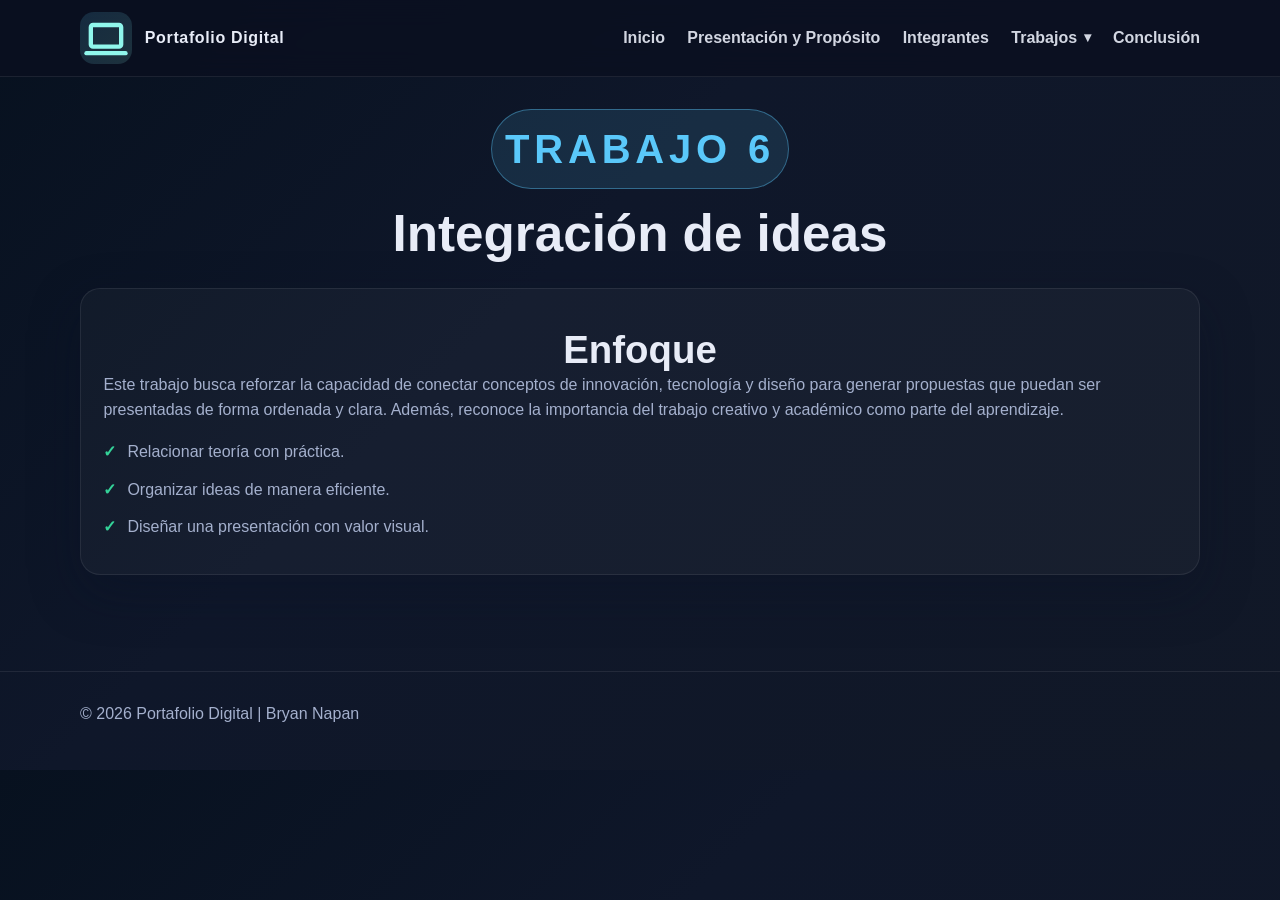
<file: trabajo-6.html>
<!DOCTYPE html>
<html lang="es">
  <head>
    <meta charset="UTF-8" />
    <meta name="viewport" content="width=device-width, initial-scale=1.0" />
    <title>Portafolio Digital | Trabajo 6</title>
    <link rel="stylesheet" href="styles.css" />
  </head>
  <body>
    <header class="site-header">
      <div class="container navbar">
       <a class="brand" href="index.html" aria-label="Inicio">
        <span class="brand-mark"><svg xmlns="http://www.w3.org/2000/svg" width="24" height="24" viewBox="0 0 24 24"
            fill="none" stroke="currentColor" stroke-width="2" stroke-linecap="round" stroke-linejoin="round"
            class="icon icon-tabler icons-tabler-outline icon-tabler-device-laptop">
            <path stroke="none" d="M0 0h24v24H0z" fill="none" width="10" height="24" />
            <path d="M3 19l18 0" />
            <path d="M5 7a1 1 0 0 1 1 -1h12a1 1 0 0 1 1 1v8a1 1 0 0 1 -1 1h-12a1 1 0 0 1 -1 -1l0 -8" />
          </svg></span>
        <span>Portafolio Digital</span>
      </a>

        <button class="menu-button" aria-label="Abrir menú" aria-expanded="false">Menú</button>

        <nav aria-label="Navegación principal">
          <ul class="nav-links">
            <li><a href="index.html">Inicio</a></li>
            <li><a href="presentacion.html">Presentación y Propósito</a></li>
            <li><a href="integrantes.html">Integrantes</a></li>
            <li class="has-dropdown">
              <a href="unidades.html" aria-expanded="false">Trabajos</a>
              <ul class="submenu">
                <li><a href="cuaderno-digital.html">Cuaderno Digital</a></li>
                <li><a href="sitio-web.html">Sitio Web</a></li>
                <li><a href="encuesta.html">Formulario</a></li>
                <li><a href="trabajo-5.html">Trabajo 5</a></li>
                <li><a href="trabajo-6.html">Trabajo 6</a></li>
                <li><a href="trabajo-7.html">Trabajo 7</a></li>
              </ul>
            </li>
            <li><a href="conclusion.html">Conclusión</a></li>
          </ul>
        </nav>
      </div>
    </header>

    <main class="container section">
      <div class="section-head">
        <span class="eyebrow">Trabajo 6</span>
        <h1>Integración de ideas</h1>
      </div>

      <div class="card">
        <h2>Enfoque</h2>
        <p>
          Este trabajo busca reforzar la capacidad de conectar conceptos de innovación, tecnología y diseño para generar
          propuestas que puedan ser presentadas de forma ordenada y clara. Además, reconoce la importancia del trabajo
          creativo y académico como parte del aprendizaje.
        </p>
        <ul class="check-list" style="margin-top: 1rem;">
          <li>Relacionar teoría con práctica.</li>
          <li>Organizar ideas de manera eficiente.</li>
          <li>Diseñar una presentación con valor visual.</li>
        </ul>
      </div>

    
    </main>

    <footer class="site-footer">
      <div class="container footer-content">
        <p>© 2026 Portafolio Digital | Bryan Napan</p>
      </div>
    </footer>

    <script src="script.js"></script>
  </body>
</html>
</file>
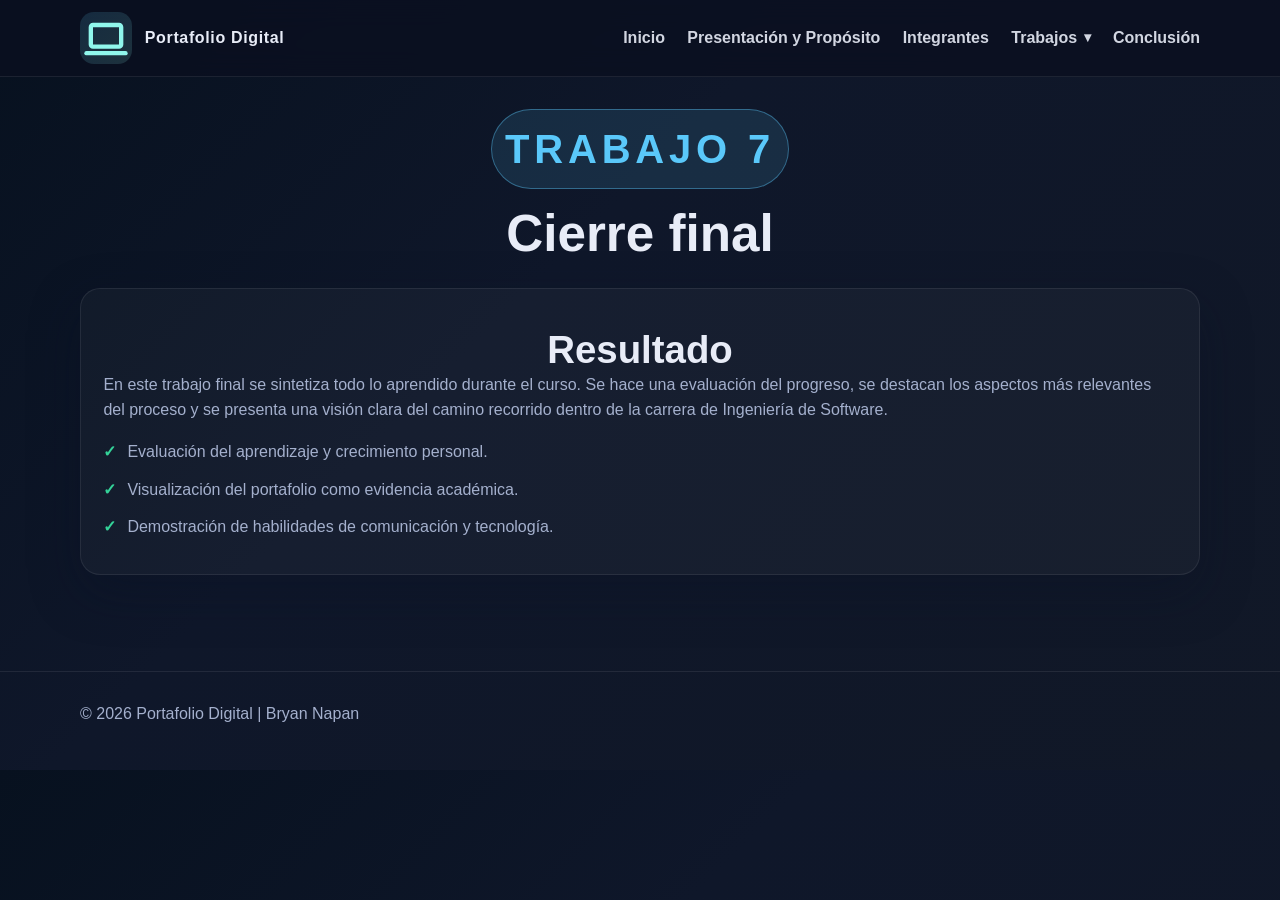
<file: trabajo-7.html>
<!DOCTYPE html>
<html lang="es">
  <head>
    <meta charset="UTF-8" />
    <meta name="viewport" content="width=device-width, initial-scale=1.0" />
    <title>Portafolio Digital | Trabajo 7</title>
    <link rel="stylesheet" href="styles.css" />
  </head>
  <body>
    <header class="site-header">
      <div class="container navbar">
        <a class="brand" href="index.html" aria-label="Inicio">
        <span class="brand-mark"><svg xmlns="http://www.w3.org/2000/svg" width="24" height="24" viewBox="0 0 24 24"
            fill="none" stroke="currentColor" stroke-width="2" stroke-linecap="round" stroke-linejoin="round"
            class="icon icon-tabler icons-tabler-outline icon-tabler-device-laptop">
            <path stroke="none" d="M0 0h24v24H0z" fill="none" width="10" height="24" />
            <path d="M3 19l18 0" />
            <path d="M5 7a1 1 0 0 1 1 -1h12a1 1 0 0 1 1 1v8a1 1 0 0 1 -1 1h-12a1 1 0 0 1 -1 -1l0 -8" />
          </svg></span>
        <span>Portafolio Digital</span>
      </a>

        <button class="menu-button" aria-label="Abrir menú" aria-expanded="false">Menú</button>

        <nav aria-label="Navegación principal">
          <ul class="nav-links">
            <li><a href="index.html">Inicio</a></li>
            <li><a href="presentacion.html">Presentación y Propósito</a></li>
            <li><a href="integrantes.html">Integrantes</a></li>
            <li class="has-dropdown">
              <a href="unidades.html" aria-expanded="false">Trabajos</a>
              <ul class="submenu">
                <li><a href="cuaderno-digital.html">Cuaderno Digital</a></li>
                <li><a href="sitio-web.html">Sitio Web</a></li>
                <li><a href="encuesta.html">Formulario</a></li>
                <li><a href="trabajo-5.html">Trabajo 5</a></li>
                <li><a href="trabajo-6.html">Trabajo 6</a></li>
                <li><a href="trabajo-7.html">Trabajo 7</a></li>
              </ul>
            </li>
            <li><a href="conclusion.html">Conclusión</a></li>
          </ul>
        </nav>
      </div>
    </header>

    <main class="container section">
      <div class="section-head">
        <span class="eyebrow">Trabajo 7</span>
        <h1>Cierre final</h1>
      </div>

      <div class="card">
        <h2>Resultado</h2>
        <p>
          En este trabajo final se sintetiza todo lo aprendido durante el curso. Se hace una evaluación del progreso,
          se destacan los aspectos más relevantes del proceso y se presenta una visión clara del camino recorrido dentro
          de la carrera de Ingeniería de Software.
        </p>
        <ul class="check-list" style="margin-top: 1rem;">
          <li>Evaluación del aprendizaje y crecimiento personal.</li>
          <li>Visualización del portafolio como evidencia académica.</li>
          <li>Demostración de habilidades de comunicación y tecnología.</li>
        </ul>
      </div>

   
    </main>

    <footer class="site-footer">
      <div class="container footer-content">
        <p>© 2026 Portafolio Digital | Bryan Napan</p>
      </div>
    </footer>

    <script src="script.js"></script>
  </body>
</html>
</file>
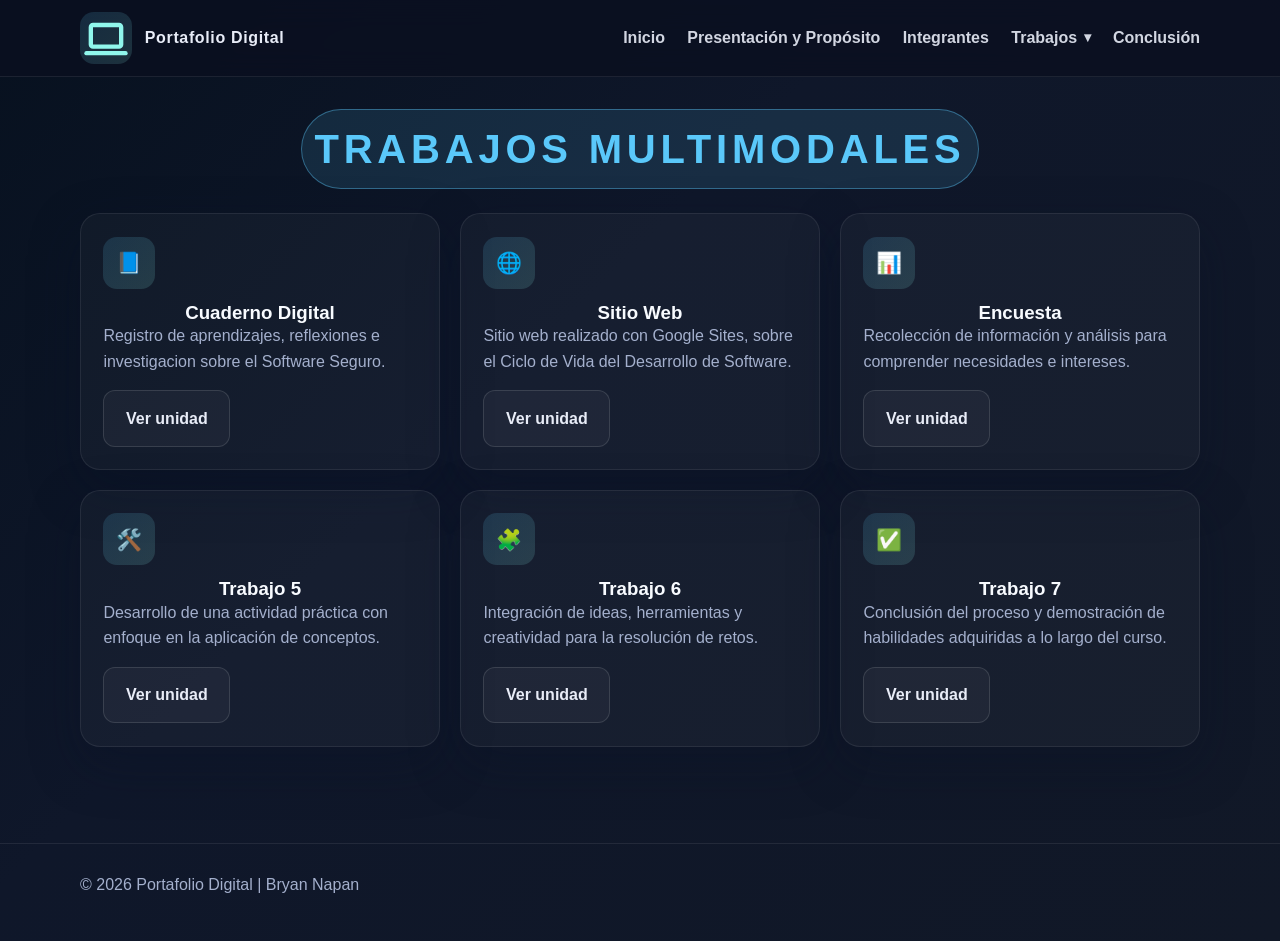
<file: unidades.html>
<!DOCTYPE html>
<html lang="es">
  <head>
    <meta charset="UTF-8" />
    <meta name="viewport" content="width=device-width, initial-scale=1.0" />
    <title>Portafolio Digital | Unidades</title>
    <link rel="stylesheet" href="styles.css" />
  </head>
  <body>
    <header class="site-header">
      <div class="container navbar">
       <a class="brand" href="index.html" aria-label="Inicio">
        <span class="brand-mark"><svg xmlns="http://www.w3.org/2000/svg" width="24" height="24" viewBox="0 0 24 24"
            fill="none" stroke="currentColor" stroke-width="2" stroke-linecap="round" stroke-linejoin="round"
            class="icon icon-tabler icons-tabler-outline icon-tabler-device-laptop">
            <path stroke="none" d="M0 0h24v24H0z" fill="none" width="10" height="24" />
            <path d="M3 19l18 0" />
            <path d="M5 7a1 1 0 0 1 1 -1h12a1 1 0 0 1 1 1v8a1 1 0 0 1 -1 1h-12a1 1 0 0 1 -1 -1l0 -8" />
          </svg></span>
        <span>Portafolio Digital</span>
      </a>

        <button class="menu-button" aria-label="Abrir menú" aria-expanded="false">Menú</button>

        <nav aria-label="Navegación principal">
          <ul class="nav-links">
            <li><a href="index.html">Inicio</a></li>
            <li><a href="presentacion.html">Presentación y Propósito</a></li>
            <li><a href="integrantes.html">Integrantes</a></li>
            <li class="has-dropdown">
              <a href="unidades.html" aria-expanded="false">Trabajos</a>
              <ul class="submenu">
                <li><a href="cuaderno-digital.html">Cuaderno Digital</a></li>
                <li><a href="sitio-web.html">Sitio Web</a></li>
                <li><a href="encuesta.html">Formulario</a></li>
                <li><a href="trabajo-5.html">Trabajo 5</a></li>
                <li><a href="trabajo-6.html">Trabajo 6</a></li>
                <li><a href="trabajo-7.html">Trabajo 7</a></li>
              </ul>
            </li>
            <li><a href="conclusion.html">Conclusión</a></li>
          </ul>
        </nav>
      </div>
    </header>

    <main class="container section">
      <div class="section-head">
        <span class="eyebrow">TRABAJOS MULTIMODALES</span>
      </div>

      <div class="grid-3">
        <article class="card">
          <div class="icon">📘</div>
          <h3>Cuaderno Digital</h3>
          <p>Registro de aprendizajes, reflexiones e investigacion sobre el Software Seguro.</p>
          <a class="btn btn-secondary" href="cuaderno-digital.html" style="margin-top: 1rem;">Ver unidad</a>
        </article>

        <article class="card">
          <div class="icon">🌐</div>
          <h3>Sitio Web</h3>
          <p>Sitio web realizado con Google Sites, sobre el Ciclo de Vida del Desarrollo de Software.</p>
          <a class="btn btn-secondary" href="sitio-web.html" style="margin-top: 1rem;">Ver unidad</a>
        </article>

        <article class="card">
          <div class="icon">📊</div>
          <h3>Encuesta</h3>
          <p>Recolección de información y análisis para comprender necesidades e intereses.</p>
          <a class="btn btn-secondary" href="encuesta.html" style="margin-top: 1rem;">Ver unidad</a>
        </article>

        <article class="card">
          <div class="icon">🛠️</div>
          <h3>Trabajo 5</h3>
          <p>Desarrollo de una actividad práctica con enfoque en la aplicación de conceptos.</p>
          <a class="btn btn-secondary" href="trabajo-5.html" style="margin-top: 1rem;">Ver unidad</a>
        </article>

        <article class="card">
          <div class="icon">🧩</div>
          <h3>Trabajo 6</h3>
          <p>Integración de ideas, herramientas y creatividad para la resolución de retos.</p>
          <a class="btn btn-secondary" href="trabajo-6.html" style="margin-top: 1rem;">Ver unidad</a>
        </article>

        <article class="card">
          <div class="icon">✅</div>
          <h3>Trabajo 7</h3>
          <p>Conclusión del proceso y demostración de habilidades adquiridas a lo largo del curso.</p>
          <a class="btn btn-secondary" href="trabajo-7.html" style="margin-top: 1rem;">Ver unidad</a>
        </article>
      </div>
    </main>

    <footer class="site-footer">
      <div class="container footer-content">
        <p>© 2026 Portafolio Digital | Bryan Napan</p>
      </div>
    </footer>

    <script src="script.js"></script>
  </body>
</html>
</file>
<file: styles.css>
:root {
  --panel: rgba(17, 25, 45, 0.9);
  --text: #e8ecf7;
  --text-dark: #14213d;
  --muted: #a4b0cd;
  --primary: #5ac8fa;
  --secondary: #90f7ec;
  --success: #34d399;
  --shadow: 0 18px 50px rgba(10, 18, 37, 0.35);
}

* {
  box-sizing: border-box;
  margin: 0;
  padding: 0;
}

html {
  scroll-behavior: smooth;
}

body {
  font-family: 'Segoe UI', Tahoma, Geneva, Verdana, sans-serif;
  background: linear-gradient(135deg, #07111f 0%, #0f172a 40%, #111827 100%);
  color: var(--text);
  line-height: 1.6;
}

img {
  max-width: 100%;
  display: block;
  border-radius: 12px;
}

a {
  color: inherit;
  text-decoration: none;
}

ul {
  list-style: none;
}

.container {
  width: min(1120px, calc(100% - 2rem));
  margin: 0 auto;
}

.site-header {
  position: sticky;
  top: 0;
  z-index: 1000;
  backdrop-filter: blur(14px);
  background: rgba(11, 16, 32, 0.8);
  border-bottom: 1px solid rgba(255, 255, 255, 0.08);
}

.navbar {
  display: flex;
  align-items: center;
  justify-content: space-between;
  min-height: 76px;
}

.brand {
  display: flex;
  align-items: center;
  gap: 0.8rem;
  font-weight: 800;
  letter-spacing: 0.04em;
}

.brand-mark {
  width: 52px;
  height: 52px;
  border-radius: 12px;
  border-color: rgba(207, 33, 33, 0.15);
  display: grid;
  place-items: center;
  background: transparent;
  color: var(--text-dark);
  font-weight: 900;
}

.nav-links {
  display: flex;
  align-items: center;
  gap: 1.4rem;
}

.nav-links > li {
  position: relative;
}

.nav-links a {
  color: var(--text);
  opacity: 0.9;
  font-weight: 600;
  transition: opacity 0.3s ease;
}

.nav-links a:hover,
.nav-links a:focus-visible {
  opacity: 1;
}

.has-dropdown > a {
  display: flex;
  align-items: center;
  gap: 0.4rem;
}

.has-dropdown > a::after {
  content: '▾';
  font-size: 0.85rem;
}

.submenu {
  position: absolute;
  top: calc(100% + 0.8rem);
  left: 50%;
  transform: translateX(-50%);
  min-width: 210px;
  padding: 0.7rem 0.5rem;
  background: var(--panel);
  border: 1px solid rgba(255, 255, 255, 0.08);
  border-radius: 16px;
  box-shadow: var(--shadow);
  opacity: 0;
  visibility: hidden;
  transition: all 0.2s ease;
}

.has-dropdown:hover .submenu,
.has-dropdown:focus-within .submenu,
.has-dropdown.open .submenu {
  opacity: 1;
  visibility: visible;
}

.submenu a {
  display: block;
  padding: 0.7rem 0.9rem;
  border-radius: 10px;
  color: var(--text);
}

.submenu a:hover {
  background: rgba(255, 255, 255, 0.04);
}

.menu-button {
  display: none;
  background: transparent;
  border: 1px solid rgba(255, 255, 255, 0.15);
  color: var(--text);
  padding: 0.55rem 0.75rem;
  border-radius: 10px;
  cursor: pointer;
}

.page-hero {
  padding: 5rem 0 3rem;
}

.hero-grid {
  display: grid;
  grid-template-columns: 1fr;
  align-items: center;
  gap: 2rem;
}

.hero-grid > div {
  max-width: 900px;
  margin: 0 auto;
  text-align: center;
}

.eyebrow {
  display: inline-block;
  padding: 0.45rem 0.8rem;
  border-radius: 999px;
  background: rgba(90, 200, 250, 0.12);
  border: 1px solid rgba(90, 200, 250, 0.4);
  color: var(--primary);
  font-size: 2.5rem;
  letter-spacing: 0.12em;
  text-transform: uppercase;
  font-weight: 700;
}

h1,
h2,
h3,
h4,
h5 {
  line-height: 1.15;
  margin-top: 1rem;
  text-align: center;
}

h1 {
  font-size: clamp(2.3rem, 4vw, 4.3rem);
}

h2 {
  font-size: clamp(1.8rem, 3vw, 2.8rem);
}

p {
  color: var(--muted);
}

.hero-actions {
  display: flex;
  flex-wrap: wrap;
  gap: 1rem;
  justify-content: center;
  margin-top: 2rem;
}

.btn {
  display: inline-flex;
  align-items: center;
  justify-content: center;
  padding: 0.9rem 1.35rem;
  border-radius: 12px;
  font-weight: 700;
  transition: transform 0.2s ease, box-shadow 0.2s ease;
}

.btn:hover {
  transform: translateY(-2px);
}

.btn-primary {
  background: linear-gradient(135deg, var(--primary), var(--secondary));
  color: #061322;
  box-shadow: 0 18px 30px rgba(90, 200, 250, 0.28);
}

.btn-secondary {
  background: rgba(255, 255, 255, 0.04);
  border: 1px solid rgba(255, 255, 255, 0.12);
  color: var(--text);
}

.hero-panel {
  background: linear-gradient(160deg, rgba(17, 25, 45, 0.8), rgba(22, 38, 64, 0.8));
  border: 1px solid rgba(255, 255, 255, 0.08);
  border-radius: 24px;
  padding: 1.5rem;
  box-shadow: var(--shadow);
}

.stat-grid {
  display: grid;
  grid-template-columns: repeat(2, minmax(120px, 1fr));
  gap: 1rem;
  margin-top: 1.25rem;
}

.stat {
  background: rgba(255, 255, 255, 0.03);
  border-radius: 18px;
  padding: 1rem;
}

.stat strong {
  display: block;
  font-size: 1.8rem;
  color: var(--secondary);
}

.section {
  padding: 2rem 0 4rem;
}

.section-head {
  margin-bottom: 1.5rem;
  text-align: center;
}

.page-hero .eyebrow,
.section-head .eyebrow {
  display: table;
  margin: 0 auto;
}

.section-head p {
  max-width: 680px;
  margin-right: auto;
  margin-left: auto;
}

.grid-3,
.grid-4 {
  display: grid;
  gap: 1.25rem;
}

.grid-3 {
  grid-template-columns: repeat(3, minmax(0, 1fr));
}

.grid-4 {
  grid-template-columns: repeat(4, minmax(0, 1fr));
}

.card {
  background: rgba(255, 255, 255, 0.03);
  border: 1px solid rgba(255, 255, 255, 0.08);
  border-radius: 20px;
  padding: 1.4rem;
  box-shadow: var(--shadow);
}

.card h3 {
  margin-top: 0.8rem;
  color: #f8fbff;
}

.card p,
.card li {
  color: var(--muted);
}

.activity-title {
  margin-top: 1rem;
}

.member-profile {
  display: grid;
  grid-template-columns: minmax(220px, 0.75fr) minmax(0, 1.25fr);
  align-items: center;
  gap: 2rem;
  max-width: 900px;
}

.member-description h2 {
  margin-top: 0;
}

.member-description {
  text-align: center;
}

.member-description .tag {
  display: table;
  margin: 0 auto;
}

.member-photo {
  display: grid;
  place-items: center;
  overflow: hidden;
  box-shadow: var(--shadow);
}

.member-description p {
  margin-top: 1rem;
}

.pdf-section {
  padding-top: 2rem;
}

.pdf-viewer {
  width: 100%;
  height: min(78vh, 900px);
  min-height: 600px;
  overflow: hidden;
  border: 1px solid rgba(255, 255, 255, 0.12);
  border-radius: 20px;
  background: #f5f5f5;
  box-shadow: var(--shadow);
}

.pdf-viewer iframe {
  width: 100%;
  height: 100%;
  border: 0;
}

.related-resources,
.website-section {
  text-align: center;
}

.media-resource {
  justify-content: center;
}

.media-resource-content {
  display: grid;
  justify-items: center;
  gap: 1rem;
  width: 100%;
  text-align: center;
}

.media-resource-content h3 {
  margin-top: 0;
  color: #f8fbff;
}

.media-image {
  display: block;
  width: min(100%, 650px);
  height: clamp(220px, 32vw, 360px);
  object-fit: contain;
  border-radius: 12px;
}

.icon {
  width: 52px;
  height: 52px;
  border-radius: 14px;
  display: grid;
  place-items: center;
  font-size: 1.3rem;
  background: linear-gradient(135deg, rgba(90, 200, 250, 0.15), rgba(144, 247, 236, 0.15));
  color: var(--secondary);
}

.resource-list {
  display: grid;
  gap: 0.75rem;
  margin-top: 1rem;
}

.resource-item {
  display: flex;
  align-items: center;
  justify-content: space-between;
  gap: 1rem;
  padding: 0.9rem 1rem;
  background: rgba(255, 255, 255, 0.04);
  border-radius: 16px;
  border: 1px solid rgba(255, 255, 255, 0.08);
}

.tag {
  display: inline-block;
  padding: 0.38rem 0.7rem;
  border-radius: 999px;
  background: rgba(52, 211, 153, 0.15);
  border: 1px solid rgba(52, 211, 153, 0.35);
  color: var(--success);
  font-size: 1.5rem;
  letter-spacing: 0.08em;
  text-transform: uppercase;
  font-weight: 700;
}

.video-grid {
  display: grid;
  grid-template-columns: repeat(2, minmax(0, 1fr));
  gap: 1.25rem;
  margin-top: 1.5rem;
}

.video-card {
  background: rgba(255, 255, 255, 0.03);
  border: 1px solid rgba(255, 255, 255, 0.08);
  border-radius: 20px;
  overflow: hidden;
}

.video-placeholder {
  aspect-ratio: 16 / 9;
  display: grid;
  place-items: center;
  font-size: 1.2rem;
  font-weight: 700;
  background: linear-gradient(135deg, rgba(47, 128, 237, 0.4), rgba(90, 200, 250, 0.2), rgba(144, 247, 236, 0.2));
  color: white;
}

.video-card .card-content {
  padding: 1rem 1.1rem 1.2rem;
}

.timeline {
  display: grid;
  gap: 1rem;
}

.timeline-item {
  position: relative;
  padding-left: 1.5rem;
  border-left: 2px solid rgba(90, 200, 250, 0.4);
}

.timeline-item::before {
  content: '';
  position: absolute;
  left: -0.4rem;
  top: 0.45rem;
  width: 0.7rem;
  height: 0.7rem;
  border-radius: 50%;
  background: var(--primary);
}

ul.check-list li {
  padding-left: 1.5rem;
  position: relative;
  margin-bottom: 0.75rem;
}

ul.check-list li::before {
  content: '✓';
  position: absolute;
  left: 0;
  color: var(--success);
  font-weight: 700;
}

.site-footer {
  margin-top: 2rem;
  border-top: 1px solid rgba(255, 255, 255, 0.08);
  padding: 1.8rem 0 2.7rem;
  color: var(--muted);
}

.footer-content {
  display: flex;
  align-items: center;
  justify-content: space-between;
  gap: 1rem;
  flex-wrap: wrap;
}

@media (max-width: 900px) {
  .menu-button {
    display: inline-flex;
  }

  .navbar {
    position: relative;
  }

  .nav-links {
    position: absolute;
    top: calc(100% + 0.75rem);
    left: 0;
    right: 0;
    display: none;
    flex-direction: column;
    align-items: stretch;
    padding: 1rem;
    background: rgba(11, 16, 32, 0.95);
    border: 1px solid rgba(255, 255, 255, 0.08);
    border-radius: 18px;
    box-shadow: var(--shadow);
  }

  .nav-links.is-open {
    display: flex;
  }

  .has-dropdown > a {
    justify-content: space-between;
  }

  .submenu {
    position: static;
    transform: none;
    min-width: 100%;
    margin-top: 0.7rem;
    opacity: 1;
    visibility: visible;
    display: none;
    background: rgba(255, 255, 255, 0.02);
  }

  .has-dropdown.open .submenu {
    display: block;
  }

  .grid-3,
  .grid-4,
  .video-grid,
  .member-profile {
    grid-template-columns: 1fr;
  }

  .pdf-viewer {
    height: 75vh;
    min-height: 500px;
  }

  .resource-item {
    align-items: stretch;
    flex-direction: column;
  }

  .resource-item .btn {
    align-self: flex-start;
  }
}
</file>
